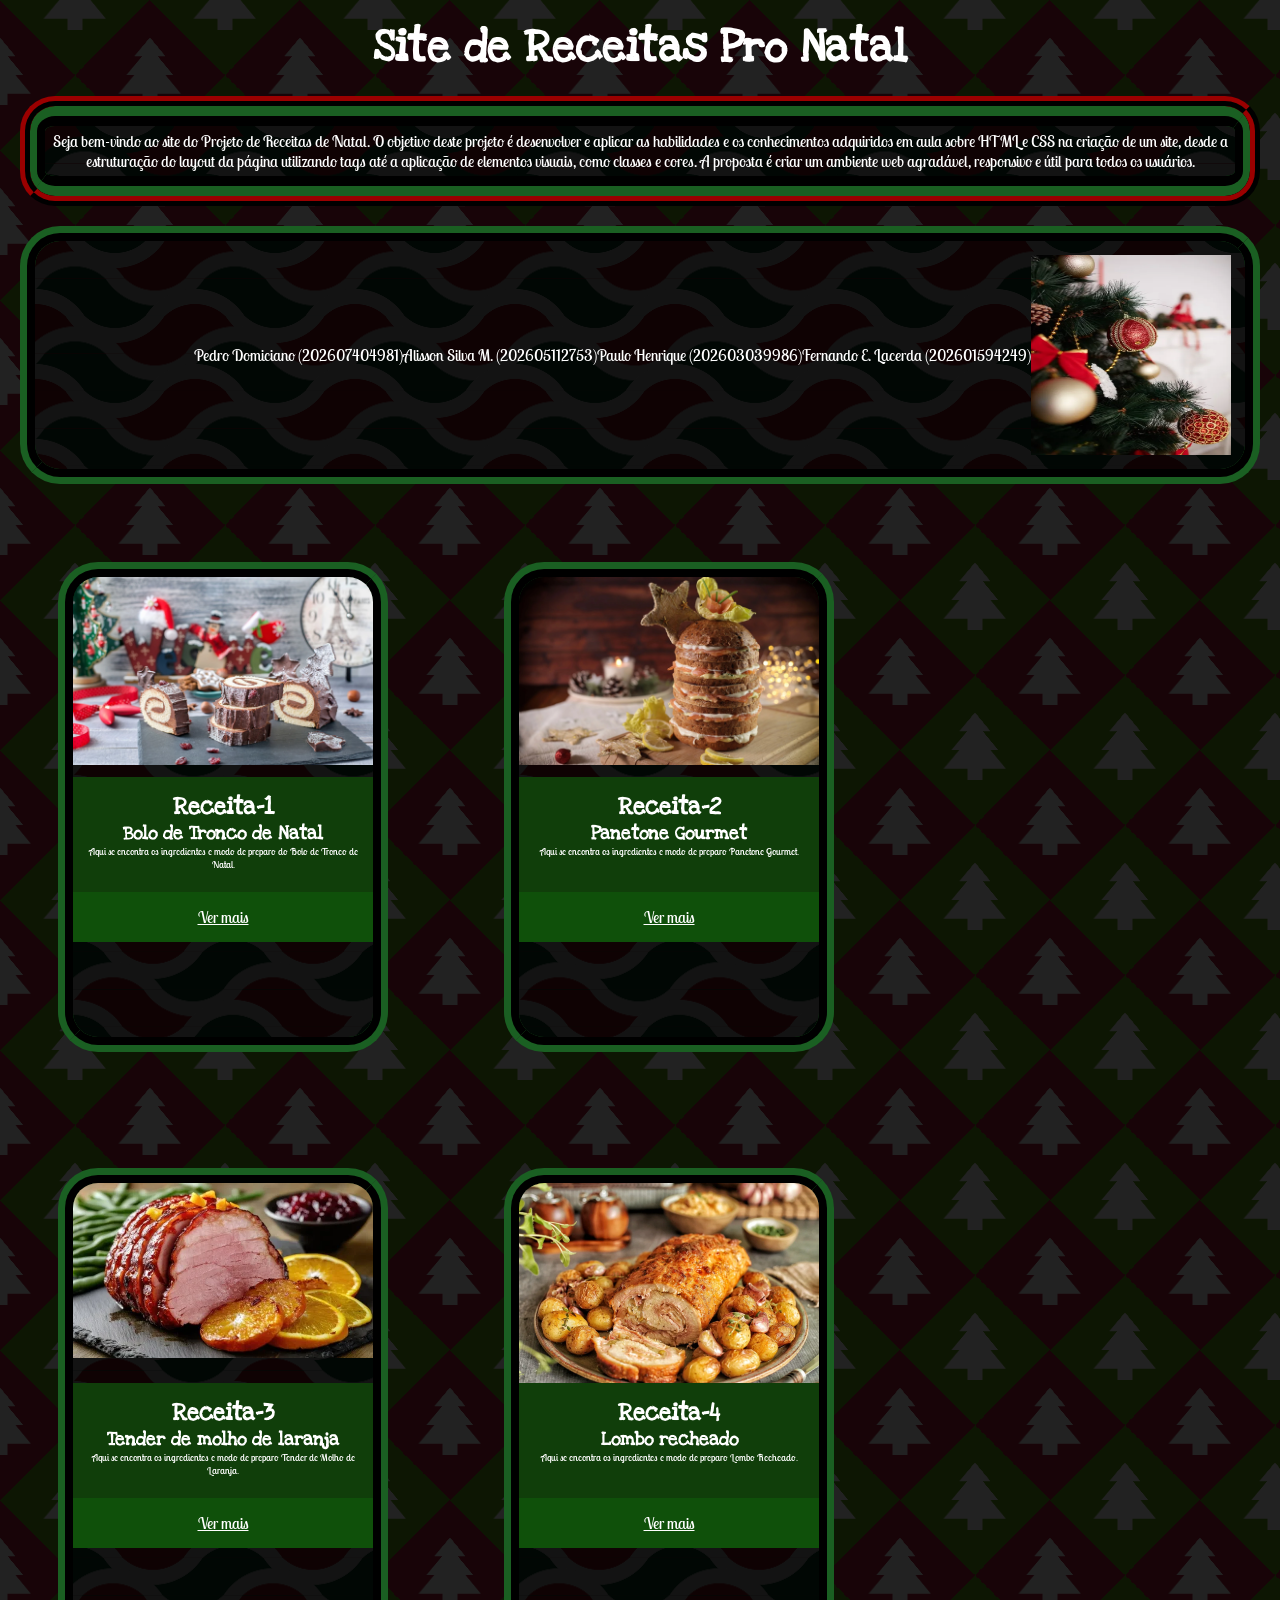
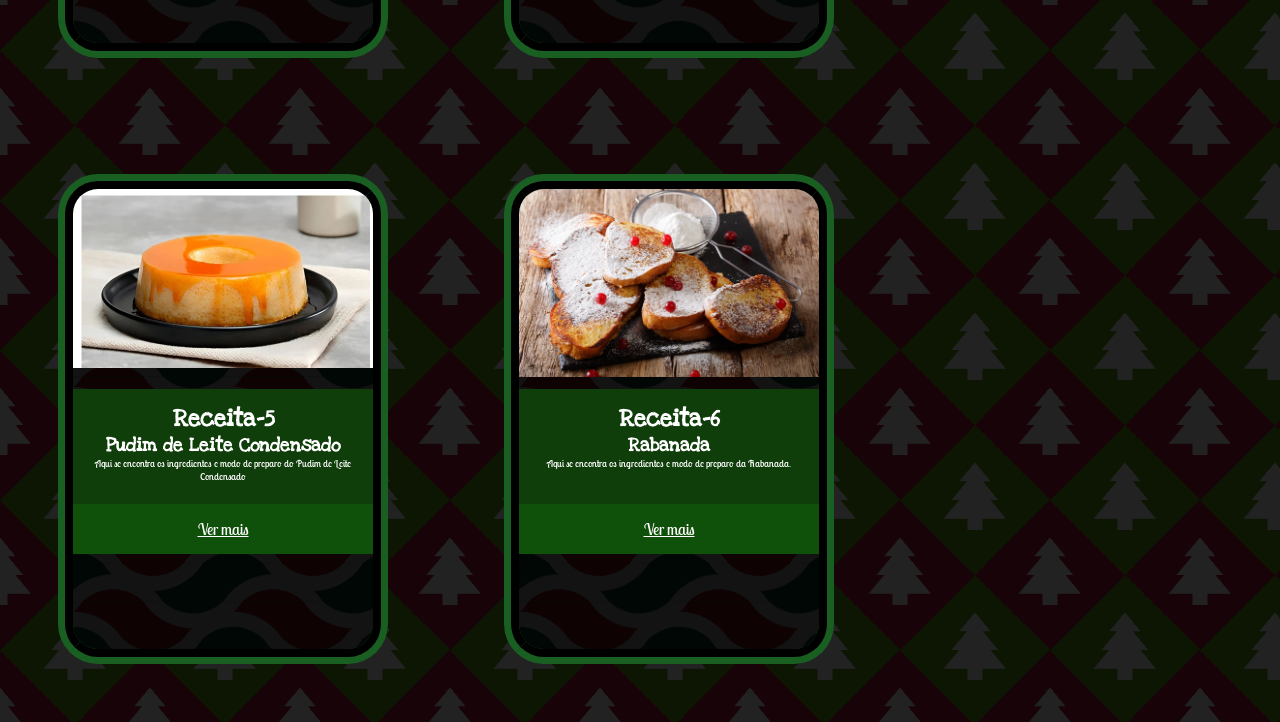
<file: index.html>
<!DOCTYPE html>
<html lang="pt/br">
<head>
    <meta charset="UTF-8">
    <meta name="viewport" content="width=device-width, initial-scale=1.0">
    <link rel="apple-touch-icon" sizes="180x180" href="Fotos/apple-touch-icon.png">
    <link rel="icon" type="image/png" sizes="32x32" href="Fotos/favicon-32x32.png">
    <link rel="icon" type="image/png" sizes="16x16" href="Fotos/favicon-16x16.png">
    <link rel="icon" href="Fotos/favicon.ico">
    <link rel="manifest" href="Fotos/site.webmanifest">
    <title>Receitas Natalinas</title>
</head>
<body>
    <link rel="preconnect" href="https://fonts.googleapis.com">
<link rel="preconnect" href="https://fonts.gstatic.com" crossorigin>
<link href="https://fonts.googleapis.com/css2?family=Love+Ya+Like+A+Sister&display=swap" rel="stylesheet">

<link rel="preconnect" href="https://fonts.googleapis.com">
<link rel="preconnect" href="https://fonts.gstatic.com" crossorigin>
<link href="https://fonts.googleapis.com/css2?family=Lobster+Two:ital,wght@0,400;0,700;1,400;1,700&display=swap" rel="stylesheet">

    <h1 id= "Ideia"> Site de Receitas Pro Natal 
    </h1>
    <link rel="stylesheet" href="Style.css">

<div class="borda-1"><p>Seja bem-vindo ao site do Projeto de Receitas de Natal. O objetivo deste projeto é desenvolver 
        e aplicar as habilidades e os conhecimentos adquiridos em aula sobre HTML e CSS na criação de um site, 
        desde a estruturação do layout da página utilizando tags até a aplicação de elementos visuais, como classes e cores. 
        A proposta é criar um ambiente web agradável, responsivo e útil para todos os usuários.</p></div>

<div id="Placeholder1"><img src="Fotos\Decoraçao_natal2.webp" alt="Placeholder" id="img1">
    <p>Fernando E. Lacerda (202601594249)</p>
    <p>Paulo Henrique (202603039986)</p>
    <p>Alisson Silva M. (202605112753)</p>
    <p>Pedro Domiciano (202607404981)</p>
</div>



<body>
    <div class="Cards">
        <div class="card card-1">
            <div class="card-cabec">
                <img src="Fotos\Tronco.webp" class="card-img"/>
            </div>
            <div class="card-corpo">
                <h2 class="card-titulo">Receita-1</h2>                
                <h3 class="card-local">Bolo de Tronco de Natal</h3>

            
                <p class="card-texto">Aqui se encontra os ingredientes e modo de preparo do Bolo de Tronco de Natal.</p>
            </div>

            <div class="card-rodape">
                <a href="As Receitas/Receita1.html">Ver mais</a>
            </div>
        </div>
<div class="card card-2">
            <div class="card-cabec">
                <img src="Fotos\Panetone.webp" class="card-img"/>
            </div>
            <div class="card-corpo">
                <h2 class="card-local">Receita-2</h2>
                <h3 class="card-titulo">Panetone Gourmet </h3>
            
                <p class="card-texto">Aqui se encontra os ingredientes e modo de preparo Panetone Gourmet.</p>
            </div>
            
            <div class="card-rodape">
                <a href="As Receitas/Receita2.html">Ver mais</a>
            </div>
        </div>

        <div class="card card-3">
            <div class="card-cabec">
                <img src="Fotos\Tender ao molho.webp" class="card-img"/>
            </div>
            <div class="card-corpo">
                <h2 class="card-local">Receita-3</h2>
                <h3 class="card-titulo">Tender de molho de laranja</h3>
            
                <p class="card-texto">Aqui se encontra os ingredientes e modo de preparo Tender de Molho de Laranja.</p>
            </div>
            
            <div class="card-rodape">
                <a href="As Receitas/Receita3.html">Ver mais</a>
            </div>
        </div>

        <div class="card card-4">
            <div class="card-cabec">
                <img src="Fotos\Lombo.webp" class="card-img"/>
            </div>
            <div class="card-corpo">
                <h2 class="card-local">Receita-4</h2>
                <h3 class="card-titulo">Lombo recheado</h3>
            
                <p class="card-texto">Aqui se encontra os ingredientes e modo de preparo Lombo Recheado.</p>
            </div>
            
            <div class="card-rodape">
                <a href="As Receitas/Receita4.html">Ver mais</a>
            </div>
        </div>
<div class="card card-5">
            <div class="card-cabec">
                <img src="Fotos/Pudim.jpeg" class="card-img"/>
            </div>
            <div class="card-corpo">
                <h2 class="card-local">Receita-5</h2>
                <h3 class="card-titulo">Pudim de Leite Condensado</h3>
            
                <p class="card-texto">Aqui se encontra os ingredientes e modo de preparo do Pudim de Leite Condensado</p>
            </div>
            
            <div class="card-rodape">
                <a href="As Receitas/Receita5.html">Ver mais</a>
            </div>
        </div>

<div class="card card-6"> 
            <div class="card-cabec">
                <img src="Fotos/Rabanada.webp" class="card-img"/>
            </div>
            <div class="card-corpo">
                <h2 class="card-local">Receita-6</h2>
                <h3 class="card-titulo">Rabanada</h3>
            
                <p class="card-texto">Aqui se encontra os ingredientes e modo de preparo da Rabanada.</p>
            </div>
            
            <div class="card-rodape">
                <a href="As Receitas/Receita6.html">Ver mais</a>
            </div>
    </div>
    </div>
</body>
</html>
</file>
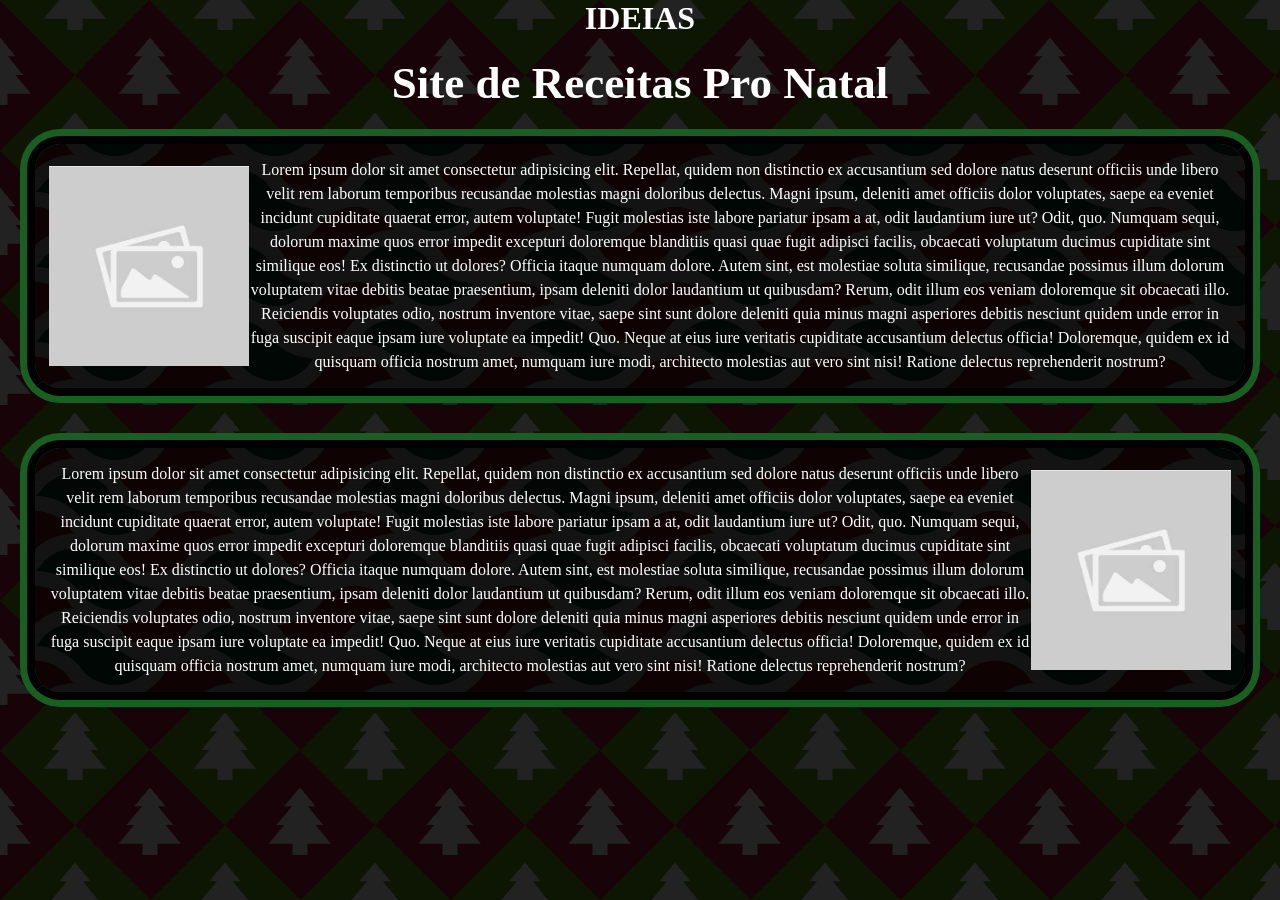
<file: Trabalho em Grupo.html>
<!DOCTYPE html>
<html lang="pt/br">
<head>
    <meta charset="UTF-8">
    <meta name="viewport" content="width=device-width, initial-scale=1.0">
    <title>Receitas Natalinas</title>
</head>
<body>
    <h1>IDEIAS</h1>
    <h2 id= "Ideia"> Site de Receitas Pro Natal
    </h2>
    <link rel="stylesheet" href="Style.css">
    <div id="Placeholder"><img src="Fotos/PlaceHolder.jfif" alt="Placeholder" id="img1">
    <p>Lorem ipsum dolor sit amet consectetur adipisicing elit. Repellat, quidem non distinctio ex accusantium sed dolore natus deserunt officiis unde libero velit rem laborum temporibus recusandae molestias magni doloribus delectus.
    Magni ipsum, deleniti amet officiis dolor voluptates, saepe ea eveniet incidunt cupiditate quaerat error, autem voluptate! Fugit molestias iste labore pariatur ipsam a at, odit laudantium iure ut? Odit, quo.
    Numquam sequi, dolorum maxime quos error impedit excepturi doloremque blanditiis quasi quae fugit adipisci facilis, obcaecati voluptatum ducimus cupiditate sint similique eos! Ex distinctio ut dolores? Officia itaque numquam dolore.
    Autem sint, est molestiae soluta similique, recusandae possimus illum dolorum voluptatem vitae debitis beatae praesentium, ipsam deleniti dolor laudantium ut quibusdam? Rerum, odit illum eos veniam doloremque sit obcaecati illo.
    Reiciendis voluptates odio, nostrum inventore vitae, saepe sint sunt dolore deleniti quia minus magni asperiores debitis nesciunt quidem unde error in fuga suscipit eaque ipsam iure voluptate ea impedit! Quo.
    Neque at eius iure veritatis cupiditate accusantium delectus officia! Doloremque, quidem ex id quisquam officia nostrum amet, numquam iure modi, architecto molestias aut vero sint nisi! Ratione delectus reprehenderit nostrum?</p>
</div>

<div id="Placeholder1"><img src="Fotos/PlaceHolder.jfif" alt="Placeholder" id="img1">
    <p>Lorem ipsum dolor sit amet consectetur adipisicing elit. Repellat, quidem non distinctio ex accusantium sed dolore natus deserunt officiis unde libero velit rem laborum temporibus recusandae molestias magni doloribus delectus.
    Magni ipsum, deleniti amet officiis dolor voluptates, saepe ea eveniet incidunt cupiditate quaerat error, autem voluptate! Fugit molestias iste labore pariatur ipsam a at, odit laudantium iure ut? Odit, quo.
    Numquam sequi, dolorum maxime quos error impedit excepturi doloremque blanditiis quasi quae fugit adipisci facilis, obcaecati voluptatum ducimus cupiditate sint similique eos! Ex distinctio ut dolores? Officia itaque numquam dolore.
    Autem sint, est molestiae soluta similique, recusandae possimus illum dolorum voluptatem vitae debitis beatae praesentium, ipsam deleniti dolor laudantium ut quibusdam? Rerum, odit illum eos veniam doloremque sit obcaecati illo.
    Reiciendis voluptates odio, nostrum inventore vitae, saepe sint sunt dolore deleniti quia minus magni asperiores debitis nesciunt quidem unde error in fuga suscipit eaque ipsam iure voluptate ea impedit! Quo.
    Neque at eius iure veritatis cupiditate accusantium delectus officia! Doloremque, quidem ex id quisquam officia nostrum amet, numquam iure modi, architecto molestias aut vero sint nisi! Ratione delectus reprehenderit nostrum?</p>
</div>

</body>
</html>
</file>
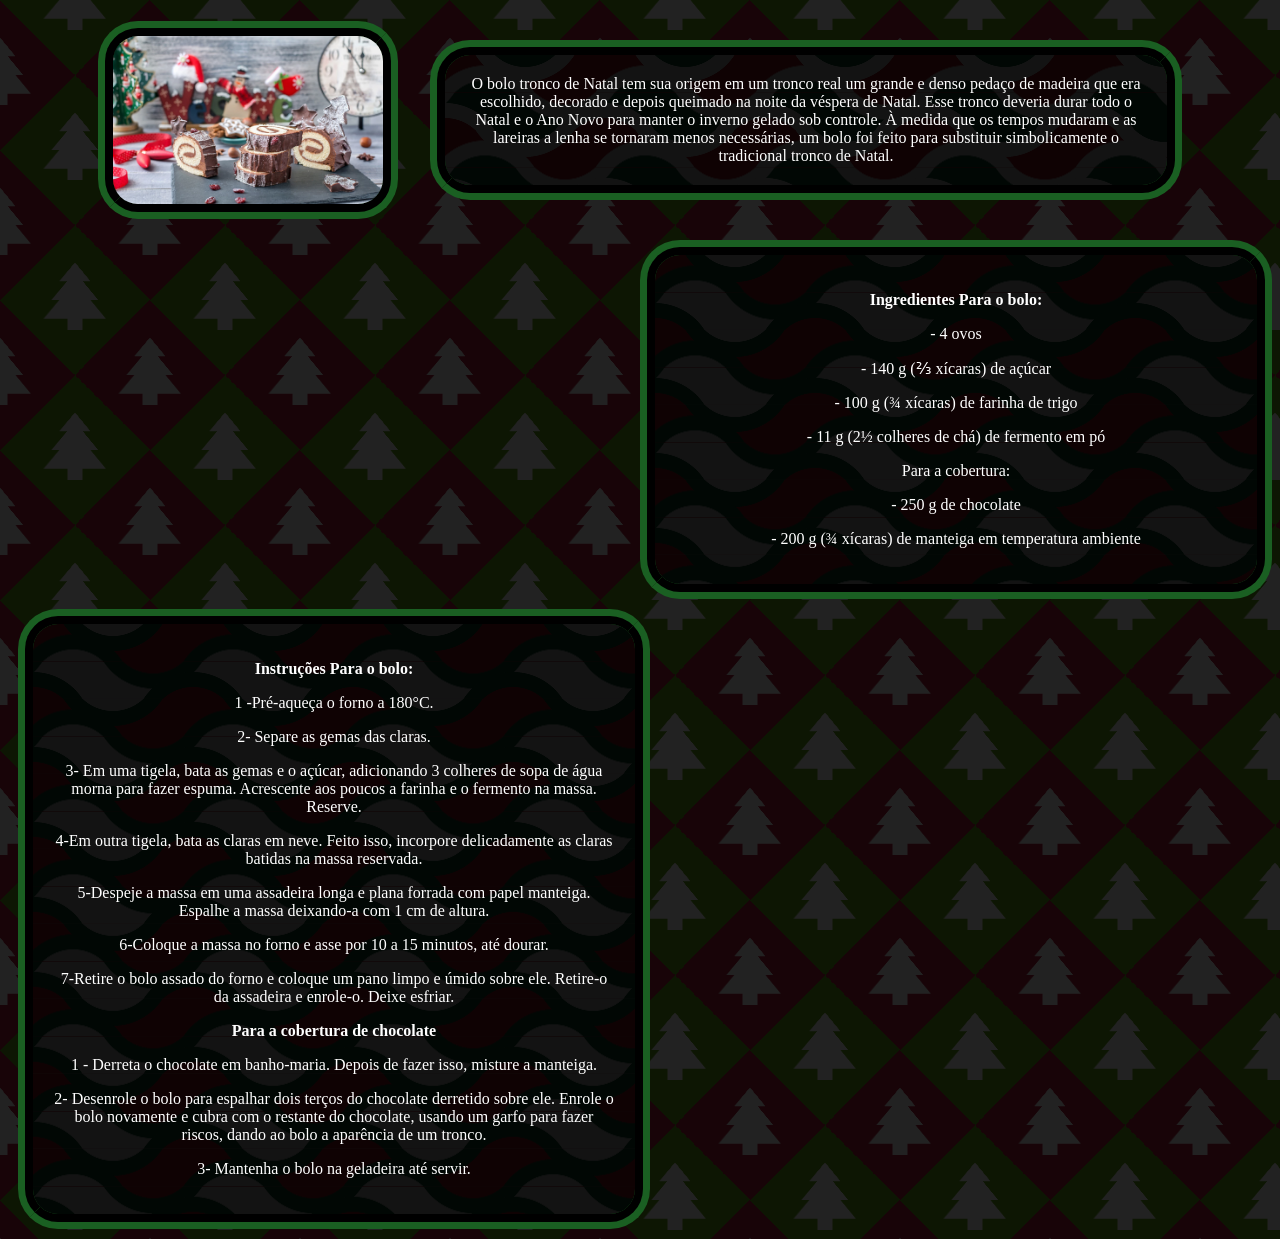
<file: As Receitas/Receita1.html>
<!DOCTYPE html>
<html lang="pt-br">
<head>
    <meta charset="UTF-8">
    <meta name="viewport" content="width=device-width, initial-scale=1.0">
    <link rel="apple-touch-icon" sizes="180x180" href="../Fotos/apple-touch-icon.png">
    <link rel="icon" type="image/png" sizes="32x32" href="../Fotos/favicon-32x32.png">
    <link rel="icon" type="image/png" sizes="16x16" href="../Fotos/favicon-16x16.png">
    <link rel="icon" href="../Fotos/favicon.ico">
    <link rel="manifest" href="../Fotos/site.webmanifest">
    <title>Receita-1</title>
</head>
<body>
<link rel="stylesheet" href="receitas.css">

<div class="borda-D">
    <img src="../Fotos/Tronco.webp" alt="Tronco-natal">
    <p class="borda-D">O bolo tronco de Natal tem sua origem em um tronco real um grande e denso pedaço de madeira que era escolhido,
     decorado e depois queimado na noite da véspera de Natal. Esse tronco deveria durar todo o Natal e o Ano Novo para manter o 
     inverno gelado sob controle. À medida que os tempos mudaram e as lareiras a lenha se tornaram menos necessárias, 
     um bolo foi feito para substituir simbolicamente o tradicional tronco de Natal.</p>
</div>

<div class="borda" id="Esq">
<p> <strong>Ingredientes Para o bolo:</strong> </p>
<p>- 4 ovos</p>
<p>- 140 g (⅔ xícaras) de açúcar</p>
<p>- 100 g (¾ xícaras) de farinha de trigo</p>
<p>- 11 g (2½ colheres de chá) de fermento em pó</p>
<p>Para a cobertura:</p>
<p>- 250 g de chocolate</p>
<p>- 200 g (¾ xícaras) de manteiga em temperatura ambiente</p>
</div>

<div class="borda" id="Dir">
<p><strong>Instruções Para o bolo:</strong></p>

<p>1 -Pré-aqueça o forno a 180°C.</p>
<p>2- Separe as gemas das claras.</p>
<p>3- Em uma tigela, bata as gemas e o açúcar, adicionando 3 colheres de sopa de água morna para fazer espuma. Acrescente aos poucos a farinha e o fermento na massa. Reserve.</p>
<p>4-Em outra tigela, bata as claras em neve. Feito isso, incorpore delicadamente as claras batidas na massa reservada.</p>
<p>5-Despeje a massa em uma assadeira longa e plana forrada com papel manteiga. Espalhe a massa deixando-a com 1 cm de altura.</p>
<p>6-Coloque a massa no forno e asse por 10 a 15 minutos, até dourar.</p>
<p>7-Retire o bolo assado do forno e coloque um pano limpo e úmido sobre ele. Retire-o da assadeira e enrole-o. Deixe esfriar.</p>

<p><strong>Para a cobertura de chocolate</strong></p>

<p>1 - Derreta o chocolate em banho-maria. Depois de fazer isso, misture a manteiga.</p>
<p>2- Desenrole o bolo para espalhar dois terços do chocolate derretido sobre ele. Enrole o bolo novamente e cubra com o restante do chocolate, usando um garfo para fazer riscos, dando ao bolo a aparência de um tronco.</p>
<p> 3- Mantenha o bolo na geladeira até servir. </p>
</div>
</body>
</html>
</file>
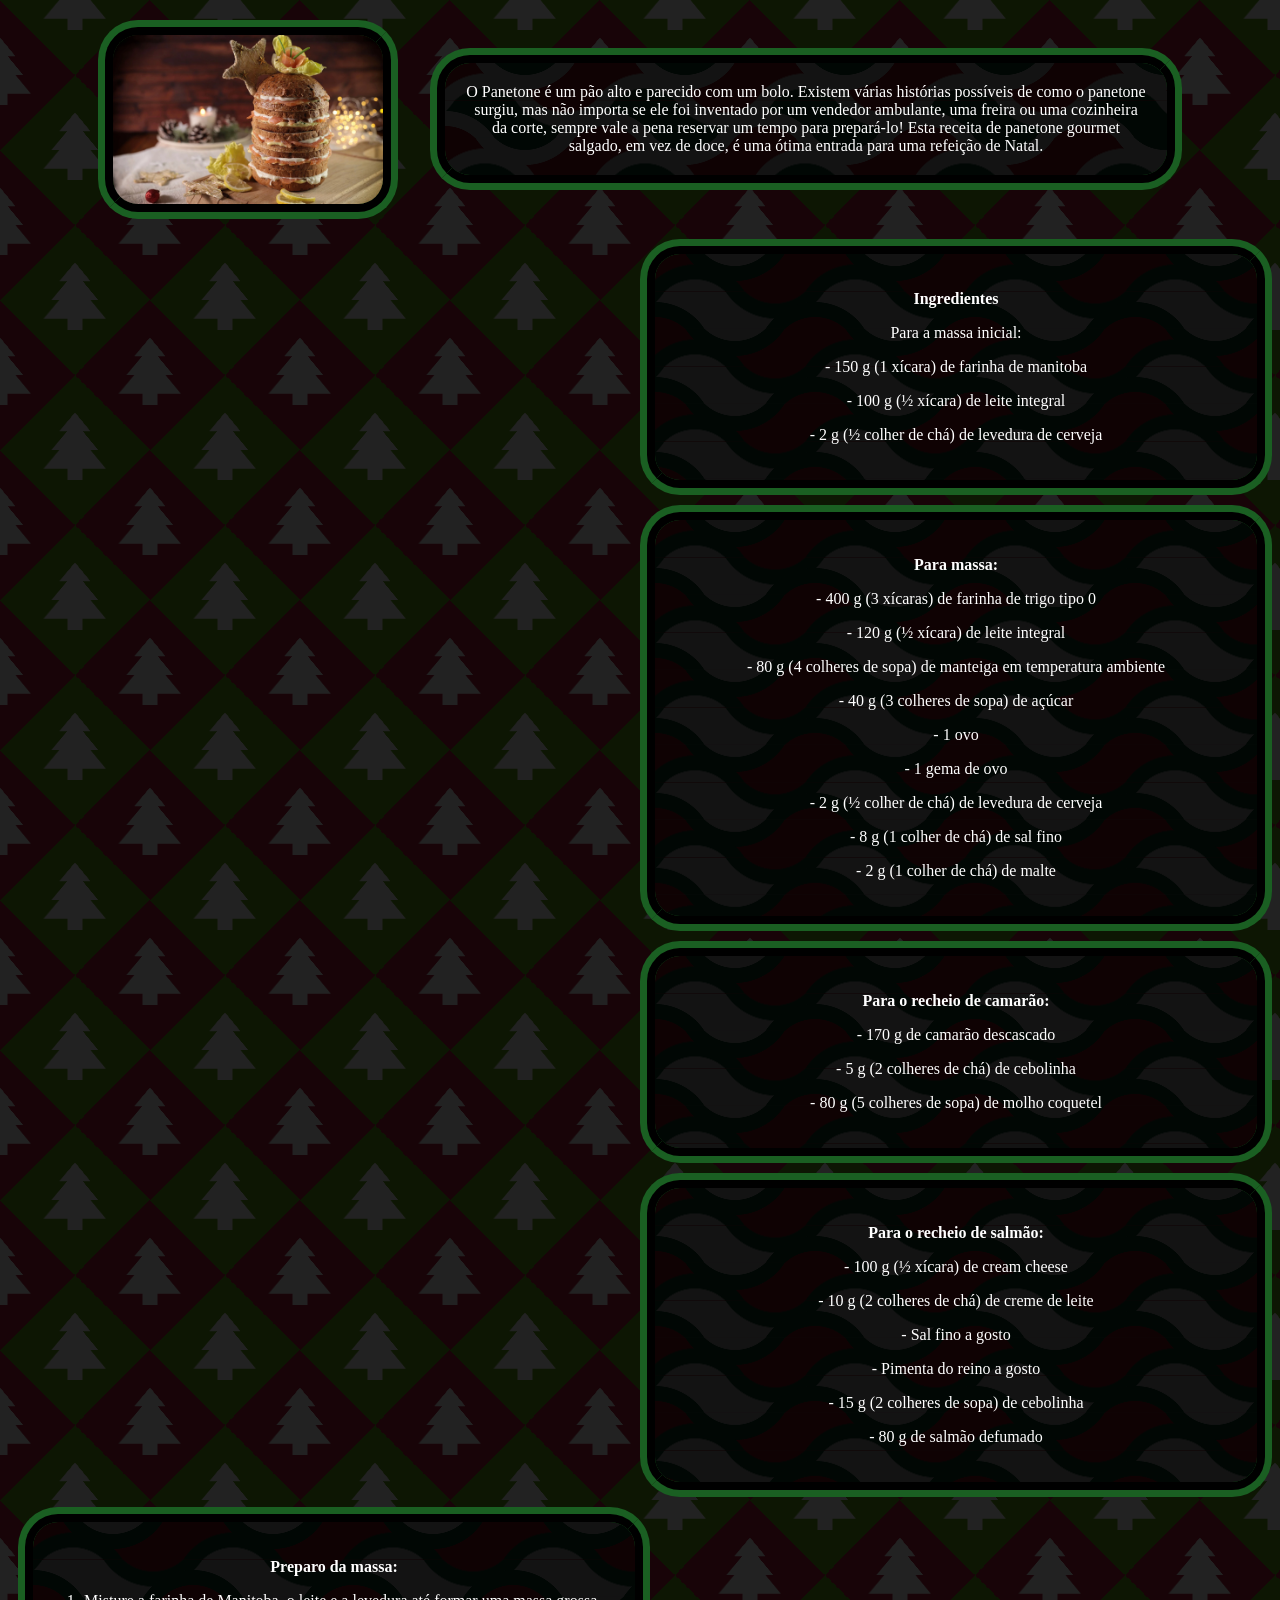
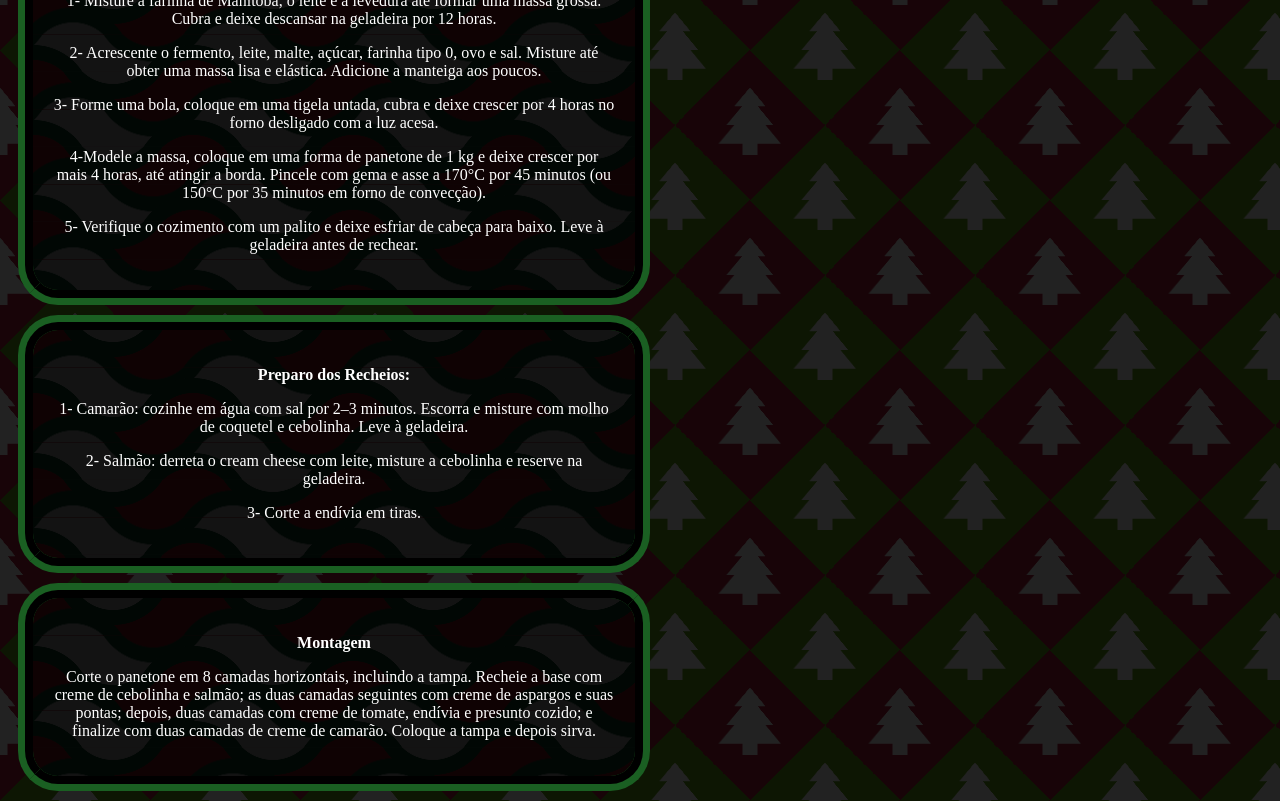
<file: As Receitas/Receita2.html>
<!DOCTYPE html>
<html lang="pt-br">
<head>
    <meta charset="UTF-8">
    <meta name="viewport" content="width=device-width, initial-scale=1.0">
    <link rel="apple-touch-icon" sizes="180x180" href="../Fotos/apple-touch-icon.png">
    <link rel="icon" type="image/png" sizes="32x32" href="../Fotos/favicon-32x32.png">
    <link rel="icon" type="image/png" sizes="16x16" href="../Fotos/favicon-16x16.png">
    <link rel="icon" href="../Fotos/favicon.ico">
    <link rel="manifest" href="../Fotos/site.webmanifest">
    <title>Receita-1</title>
</head>
<body>
<link rel="stylesheet" href="receitas.css">

<div class="borda-D">
  <img src="../Fotos/Panetone.webp" alt="Receita de panetone gourmet">
 
  <p class="borda-D">O Panetone é um pão alto e parecido com um bolo. 
    Existem várias histórias possíveis de como o panetone surgiu, 
    mas não importa se ele foi inventado por um vendedor ambulante, 
    uma freira ou uma cozinheira da corte, 
    sempre vale a pena reservar um tempo para prepará-lo! Esta receita de panetone gourmet salgado, em vez de doce, 
    é uma ótima entrada para uma refeição de Natal.
  </p>
</div>

<div class="borda" id="Esq">
  <p> <strong>Ingredientes </strong></p>
  <p> Para a massa inicial: </p>
  <p> - 150 g (1 xícara) de farinha de manitoba</p>
  <p> - 100 g (½ xícara) de leite integral </p>
  <p>- 2 g (½ colher de chá) de levedura de cerveja </p>
</div>

<div class="borda" id="Esq">
   <p><strong>Para massa:</strong></p>
   <p> - 400 g (3 xícaras) de farinha de trigo tipo 0</p>
   <p> - 120 g (½ xícara) de leite integral </p>
   <p> - 80 g (4 colheres de sopa) de manteiga em temperatura ambiente </p>
   <p> - 40 g (3 colheres de sopa) de açúcar </p>
   <p> - 1 ovo </p>
   <p> - 1 gema de ovo </p>
   <p> - 2 g (½ colher de chá) de levedura de cerveja </p>
   <p> - 8 g (1 colher de chá) de sal fino </p>
   <p> - 2 g (1 colher de chá) de malte </p>
</div>

<div class="borda" id="Esq"> 
   <p> <strong>Para o recheio de camarão:</strong> </p>   
   <p> - 170 g de camarão descascado </p> 
   <p> - 5 g (2 colheres de chá) de cebolinha</p>
   <p> - 80 g (5 colheres de sopa) de molho coquetel</p>
</div>

<div class="borda" id="Esq"> 
   <p> <strong>Para o recheio de salmão:</strong> </p>   
   <p> - 100 g (½ xícara) de cream cheese </p>
   <p>- 10 g (2 colheres de chá) de creme de leite </p>
   <p> - Sal fino a gosto </p>
   <p> - Pimenta do reino a gosto </p>
   <p> - 15 g (2 colheres de sopa) de cebolinha </p>
   <p> - 80 g de salmão defumado </p>
</div>

<div class="borda" id="Dir">
  <p> <strong>Preparo da massa:</strong> </p>
  <p>1- Misture a farinha de Manitoba, o leite e a levedura até formar uma massa grossa. Cubra e deixe descansar na geladeira por 12 horas. </p>
  <p>2- Acrescente o fermento, leite, malte, açúcar, farinha tipo 0, ovo e sal. Misture até obter uma massa lisa e elástica. Adicione a manteiga aos poucos. </p>
  <p>3- Forme uma bola, coloque em uma tigela untada, cubra e deixe crescer por 4 horas no forno desligado com a luz acesa. </p>
  <p>4-Modele a massa, coloque em uma forma de panetone de 1 kg e deixe crescer por mais 4 horas, até atingir a borda. Pincele com gema 
 e asse a 170°C por 45 minutos (ou 150°C por 35 minutos em forno de convecção). </p>
  <p>5- Verifique o cozimento com um palito e deixe esfriar de cabeça para baixo. Leve à geladeira antes de rechear. </p>

</div>

<div class="borda" id="Dir">
  <p> <strong>Preparo dos Recheios:</strong> </p>
  <p>1- Camarão: cozinhe em água com sal por 2–3 minutos. Escorra e misture com molho de coquetel e cebolinha. Leve à geladeira.</p>
  <p>2- Salmão: derreta o cream cheese com leite, misture a cebolinha e reserve na geladeira.</p>
  <p>3- Corte a endívia em tiras.</p>

</div>

<div class="borda" id="Dir">
  <p> <strong>Montagem</strong></p>
  <p> Corte o panetone em 8 camadas horizontais, incluindo a tampa. 
    Recheie a base com creme de cebolinha e salmão; as duas camadas seguintes com creme de aspargos e suas pontas; 
    depois, duas camadas com creme de tomate, endívia e presunto cozido; e finalize com duas camadas de creme de camarão. 
    Coloque a tampa e depois sirva.</p>
</div>

</body>
</html>
</file>
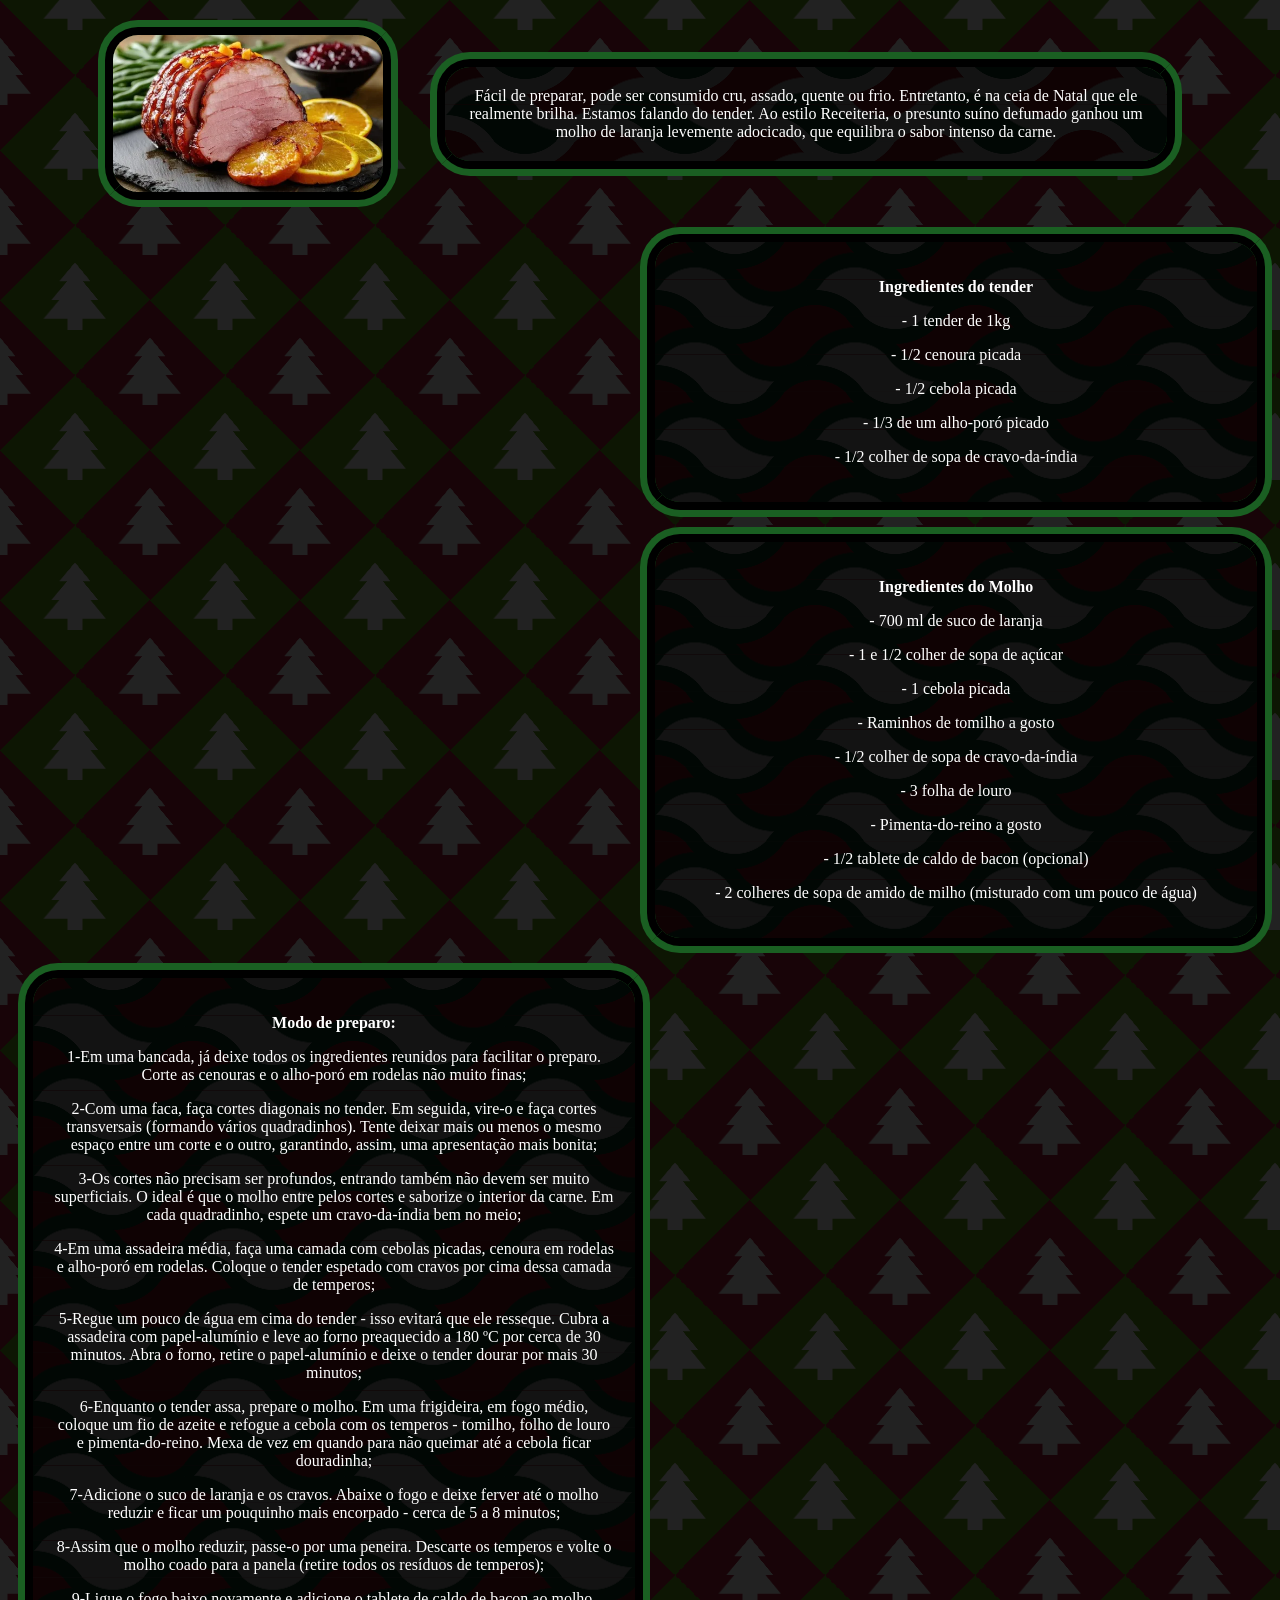
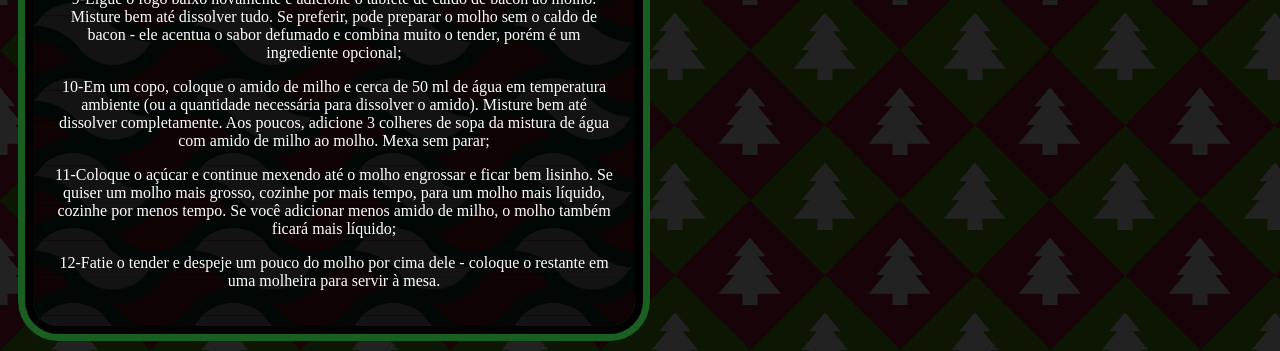
<file: As Receitas/Receita3.html>
<!DOCTYPE html>
<html lang="pt-br">
<head>
    <meta charset="UTF-8">
    <meta name="viewport" content="width=device-width, initial-scale=1.0">
    <link rel="apple-touch-icon" sizes="180x180" href="../Fotos/apple-touch-icon.png">
    <link rel="icon" type="image/png" sizes="32x32" href="../Fotos/favicon-32x32.png">
    <link rel="icon" type="image/png" sizes="16x16" href="../Fotos/favicon-16x16.png">
    <link rel="icon" href="../Fotos/favicon.ico">
    <link rel="manifest" href="../Fotos/site.webmanifest">
    <title>Receita-1</title>
</head>
<body>
<link rel="stylesheet" href="receitas.css">

<div class="borda-D">
  <img src="../Fotos/Tender ao molho.webp" alt="Tender ao molho de laranja">
 
  <p class="borda-D">Fácil de preparar, pode ser consumido cru, assado, quente ou frio. Entretanto, 
    é na ceia de Natal que ele realmente brilha. Estamos falando do tender. 
    Ao estilo Receiteria, o presunto suíno defumado ganhou um molho de laranja levemente adocicado, 
    que equilibra o sabor intenso da carne.
  </p>
</div>

<div class="borda" id="Esq">
  <p><strong>Ingredientes do tender</strong> </p>

  <p>- 1 tender de 1kg </p>
  <p> - 1/2 cenoura picada </p>
  <p>- 1/2 cebola picada </p>
  <p>-  1/3 de um alho-poró picado </p>
  <p>- 1/2 colher de sopa de cravo-da-índia </p>
  </div>

  <div class="borda" id="Esq">
  <p><strong>Ingredientes do Molho</strong> </p>

  <p>- 700 ml de suco de laranja </p>
  <p>- 1 e 1/2 colher de sopa de açúcar </p>
  <p>- 1 cebola picada </p>
  <p>- Raminhos de tomilho a gosto </p>
  <p>- 1/2 colher de sopa de cravo-da-índia </p>
  <p>- 3 folha de louro </p>
  <p>- Pimenta-do-reino a gosto </p>
  <p>- 1/2 tablete de caldo de bacon (opcional) </p>
   <p>- 2 colheres de sopa de amido de milho (misturado com um pouco de água) </p>
  </div>

<div class="borda" id="Dir">
  <p> <strong>Modo de preparo: </strong> </p>

   <p> 1-Em uma bancada, já deixe todos os ingredientes reunidos para facilitar o preparo. Corte as cenouras e o alho-poró em rodelas não muito finas; </p>

   <p>2-Com uma faca, faça cortes diagonais no tender. Em seguida, vire-o e faça cortes transversais (formando vários quadradinhos). 
    Tente deixar mais ou menos o mesmo espaço entre um corte e o outro, garantindo, assim, uma apresentação mais bonita; </p>

   <p>3-Os cortes não precisam ser profundos, entrando também não devem ser muito superficiais. 
    O ideal é que o molho entre pelos cortes e saborize o interior da carne. Em cada quadradinho, 
    espete um cravo-da-índia bem no meio; </p>

   <p>4-Em uma assadeira média, faça uma camada com cebolas picadas, cenoura em rodelas e alho-poró em rodelas. 
    Coloque o tender espetado com cravos por cima dessa camada de temperos; </p>

   <p>5-Regue um pouco de água em cima do tender - isso evitará que ele resseque.
    Cubra a assadeira com papel-alumínio e leve ao forno preaquecido a 180 ºC por cerca de 30 minutos. 
    Abra o forno, retire o papel-alumínio e deixe o tender dourar por mais 30 minutos; </p>

   <p>6-Enquanto o tender assa, prepare o molho. Em uma frigideira, em fogo médio, coloque um fio de azeite e refogue a 
    cebola com os temperos - tomilho, folho de louro e pimenta-do-reino. 
    Mexa de vez em quando para não queimar até a cebola ficar douradinha; </p>

   <p>7-Adicione o suco de laranja e os cravos. Abaixe o fogo e deixe ferver até o molho reduzir e ficar um pouquinho mais 
    encorpado - cerca de 5 a 8 minutos; <p>

   <p>8-Assim que o molho reduzir, passe-o por uma peneira. 
    Descarte os temperos e volte o molho coado para a panela (retire todos os resíduos de temperos); </p>

   <p>9-Ligue o fogo baixo novamente e adicione o tablete de caldo de bacon ao molho. Misture bem até dissolver tudo. 
    Se preferir, pode preparar o molho sem o caldo de bacon - ele acentua o sabor defumado e combina muito o tender, 
    porém é um ingrediente opcional; </p>

   <p>10-Em um copo, coloque o amido de milho e cerca de 50 ml de água em temperatura ambiente (ou a quantidade necessária para dissolver o amido). 
    Misture bem até dissolver completamente. 
    Aos poucos, adicione 3 colheres de sopa da mistura de água com amido de milho ao molho. Mexa sem parar; </p>

   <p>11-Coloque o açúcar e continue mexendo até o molho engrossar e ficar bem lisinho. 
    Se quiser um molho mais grosso, cozinhe por mais tempo, para um molho mais líquido, cozinhe por menos tempo. 
    Se você adicionar menos amido de milho, o molho também ficará mais líquido; </p>

   <p>12-Fatie o tender e despeje um pouco do molho por cima dele - coloque o restante em uma molheira para servir à mesa. </p>

</div>

</body>
</html>
</file>
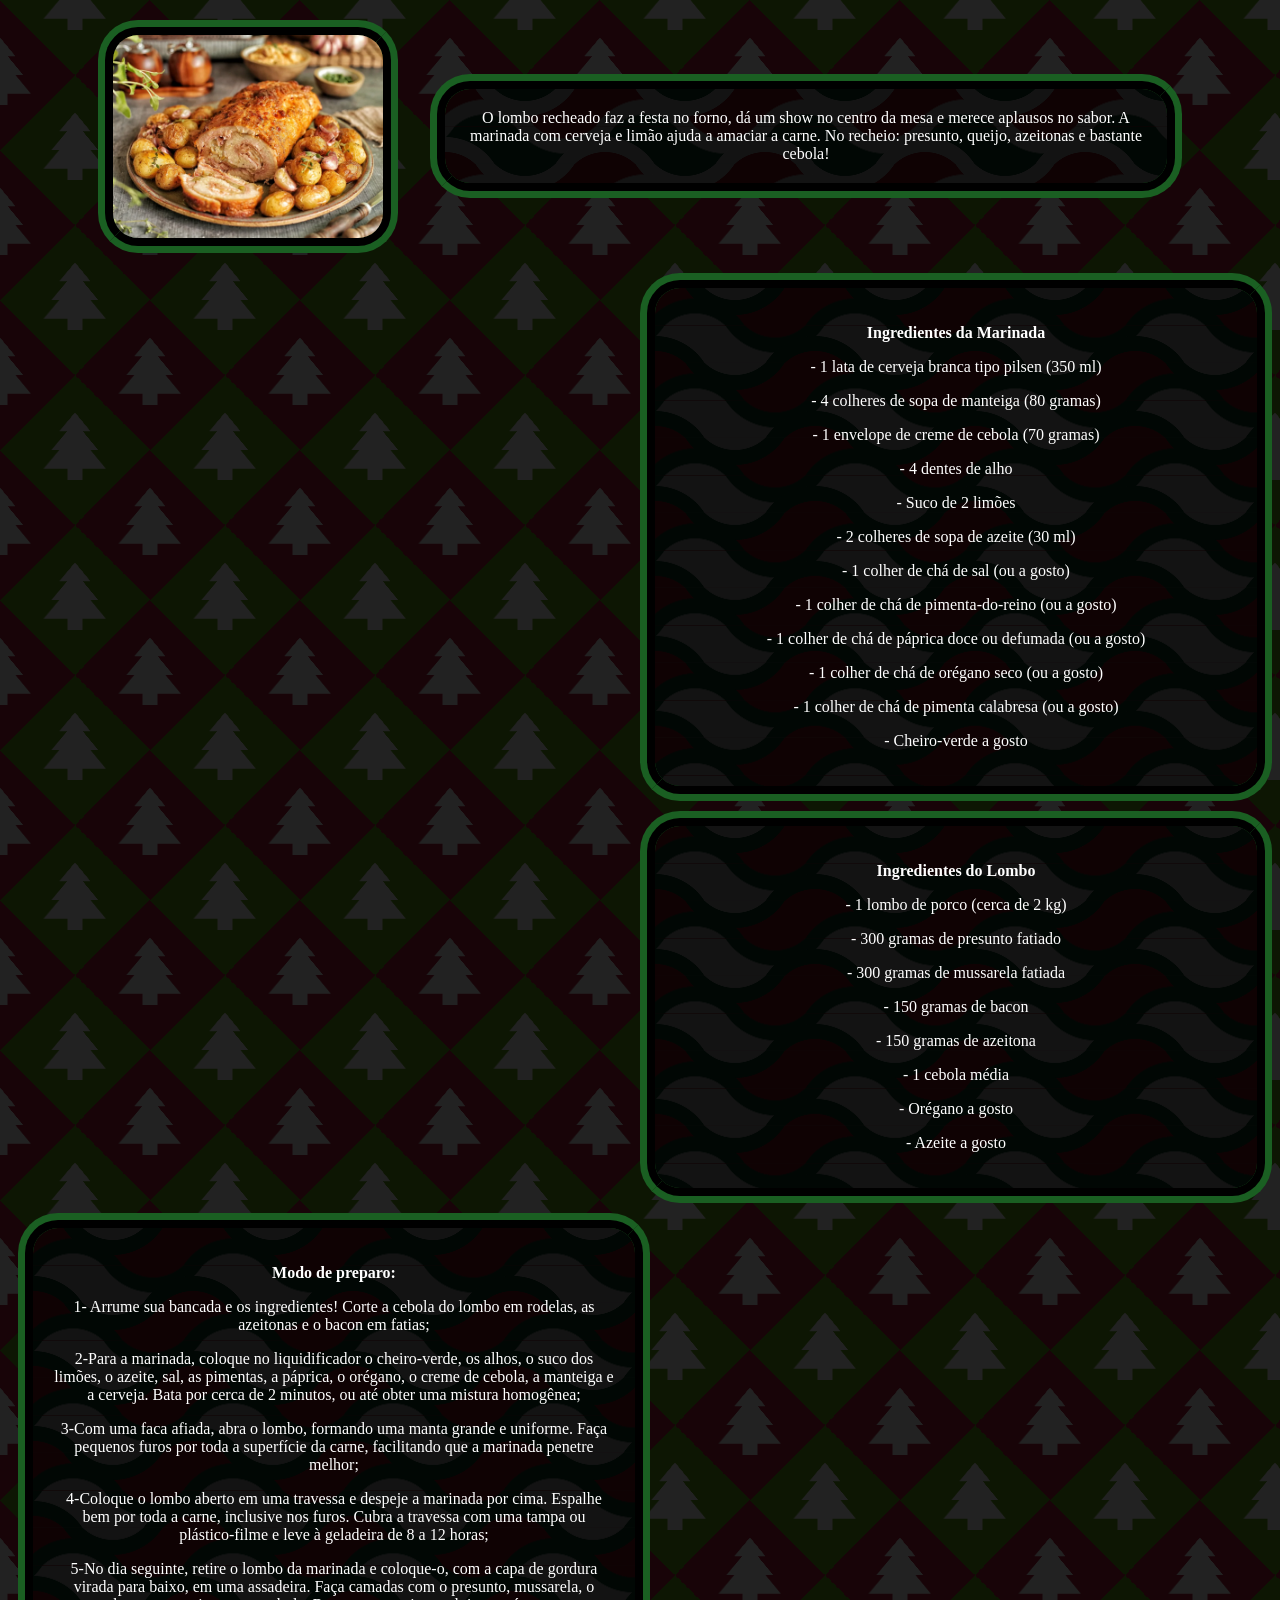
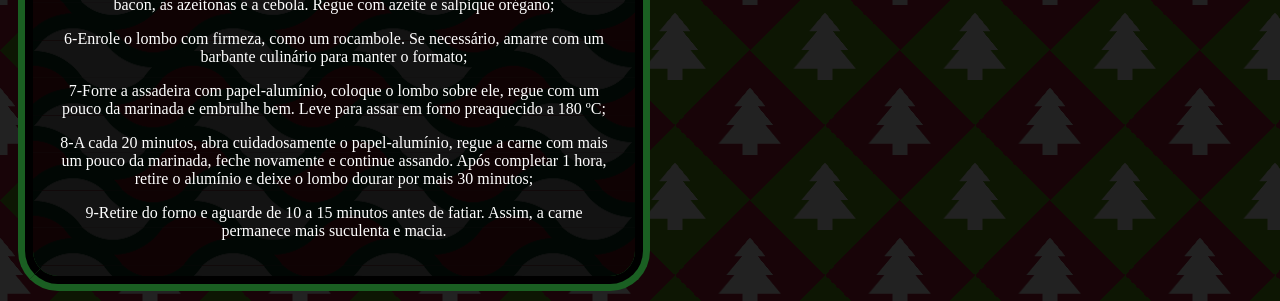
<file: As Receitas/Receita4.html>
<!DOCTYPE html>
<html lang="pt-br">
<head>
    <meta charset="UTF-8">
    <meta name="viewport" content="width=device-width, initial-scale=1.0">
    <link rel="apple-touch-icon" sizes="180x180" href="../Fotos/apple-touch-icon.png">
    <link rel="icon" type="image/png" sizes="32x32" href="../Fotos/favicon-32x32.png">
    <link rel="icon" type="image/png" sizes="16x16" href="../Fotos/favicon-16x16.png">
    <link rel="icon" href="../Fotos/favicon.ico">
    <link rel="manifest" href="../Fotos/site.webmanifest">
    <title>Receita-1</title>
</head>
<body>
<link rel="stylesheet" href="receitas.css">
<div class="borda-D">
  <img src="../Fotos/Lombo.webp" alt="Lombo recheado (Porchetta)">
 
  <p class="borda-D">
O lombo recheado faz a festa no forno, dá um show no centro da mesa e merece aplausos no sabor. 
A marinada com cerveja e limão ajuda a amaciar a carne. No recheio: presunto, queijo, azeitonas e bastante cebola!
  </p>
</div>


<div class="borda" id="Esq">
  
<p><strong>Ingredientes da Marinada</strong> </p>

 <p>- 1 lata de cerveja branca tipo pilsen (350 ml) </p>
 <p>- 4 colheres de sopa de manteiga (80 gramas) </p>
 <p>- 1 envelope de creme de cebola (70 gramas) </p>
 <p>- 4 dentes de alho </p>
 <p>- Suco de 2 limões </p>
 <p>- 2 colheres de sopa de azeite (30 ml) </p>
 <p>- 1 colher de chá de sal (ou a gosto) </p>
 <p>- 1 colher de chá de pimenta-do-reino (ou a gosto) </p>
 <p>- 1 colher de chá de páprica doce ou defumada (ou a gosto) </p>
 <p>- 1 colher de chá de orégano seco (ou a gosto) </p>
 <p>- 1 colher de chá de pimenta calabresa (ou a gosto) </p>
 <p>- Cheiro-verde a gosto </p>
</div>

<div class="borda" id="Esq">
  
<p><strong>Ingredientes do Lombo</strong> </p>

 <p>- 1 lombo de porco (cerca de 2 kg) </p>
 <p>-  300 gramas de presunto fatiado</p>
 <p>- 300 gramas de mussarela fatiada</p>
 <p>-  150 gramas de bacon</p>
 <p>-  150 gramas de azeitona</p>
 <p>- 1 cebola média </p>
 <p>- Orégano a gosto</p>
 <p>-  Azeite a gosto</p>
</div>

<div class="borda" id="Dir">
  <p> <strong>Modo de preparo:</strong> </p>

  <p>1- Arrume sua bancada e os ingredientes! Corte a cebola do lombo em rodelas, as azeitonas e o bacon em fatias; </p>

  <p>2-Para a marinada, coloque no liquidificador o cheiro-verde, os alhos, o suco dos limões, 
    o azeite, sal, as pimentas, a páprica, o orégano, o creme de cebola, a manteiga e a cerveja. 
    Bata por cerca de 2 minutos, ou até obter uma mistura homogênea; </p>

  <p>3-Com uma faca afiada, abra o lombo, formando uma manta grande e uniforme. 
    Faça pequenos furos por toda a superfície da carne, facilitando que a marinada penetre melhor; </p>

  <p>4-Coloque o lombo aberto em uma travessa e despeje a marinada por cima. 
    Espalhe bem por toda a carne, inclusive nos furos. 
    Cubra a travessa com uma tampa ou plástico-filme e leve à geladeira de 8 a 12 horas; </p>

  <p>5-No dia seguinte, retire o lombo da marinada e coloque-o, 
    com a capa de gordura virada para baixo, em uma assadeira. Faça camadas com o presunto, mussarela, o bacon, 
    as azeitonas e a cebola. Regue com azeite e salpique orégano; </p>

  <p>6-Enrole o lombo com firmeza, como um rocambole. 
    Se necessário, amarre com um barbante culinário para manter o formato; </p>

  <p>7-Forre a assadeira com papel-alumínio, coloque o lombo sobre ele, 
    regue com um pouco da marinada e embrulhe bem. Leve para assar em forno preaquecido a 180 ºC; </p>

  <p>8-A cada 20 minutos, abra cuidadosamente o papel-alumínio, regue a carne com mais um pouco da marinada, 
    feche novamente e continue assando. Após completar 1 hora, retire o alumínio e deixe o lombo dourar por mais 30 minutos; </p>

  <p>9-Retire do forno e aguarde de 10 a 15 minutos antes de fatiar. Assim, a carne permanece mais suculenta e macia. </p>

</div>


</body>
</html>
</file>
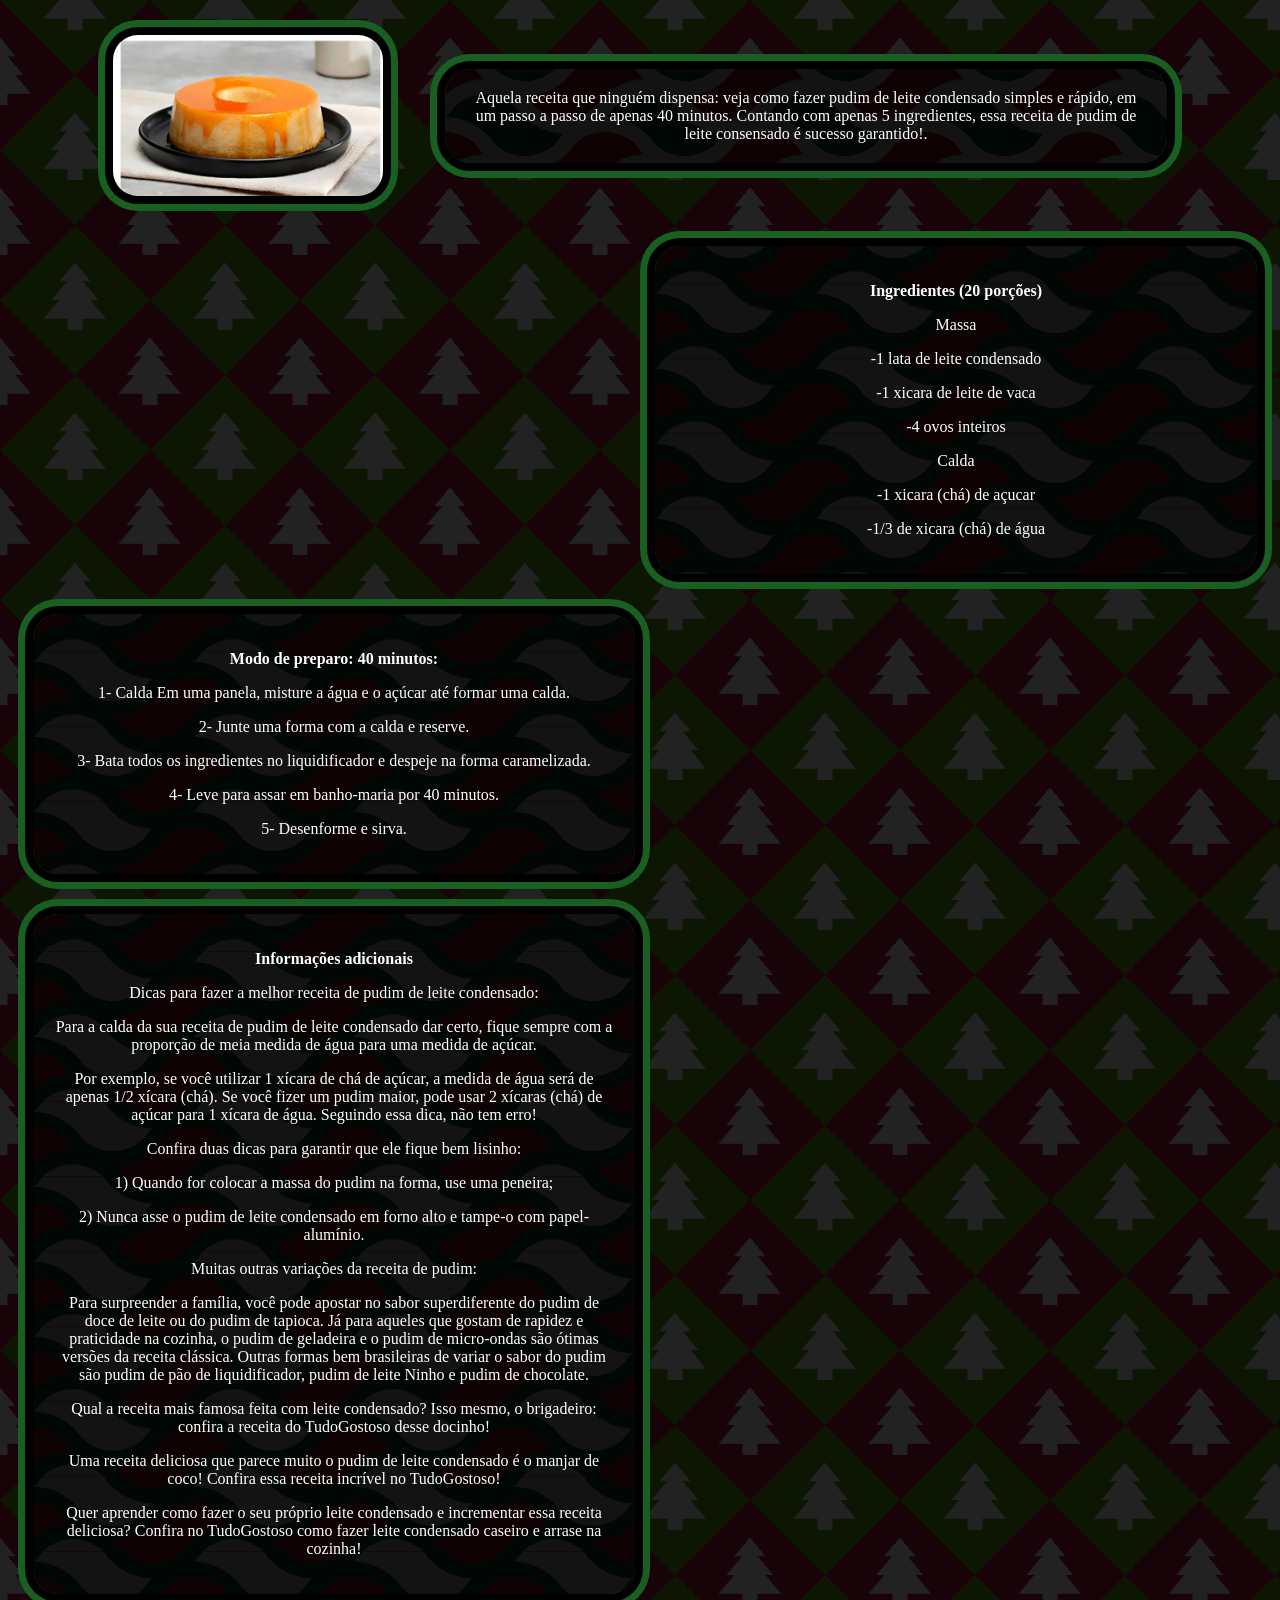
<file: As Receitas/Receita5.html>
<!DOCTYPE html>
<html lang="pt-br">
<head>
    <meta charset="UTF-8">
    <meta name="viewport" content="width=device-width, initial-scale=1.0">
    <link rel="apple-touch-icon" sizes="180x180" href="../Fotos/apple-touch-icon.png">
    <link rel="icon" type="image/png" sizes="32x32" href="../Fotos/favicon-32x32.png">
    <link rel="icon" type="image/png" sizes="16x16" href="../Fotos/favicon-16x16.png">
    <link rel="icon" href="../Fotos/favicon.ico">
    <link rel="manifest" href="../Fotos/site.webmanifest">
    <title>Receita-1</title>
</head>
<body>
<link rel="stylesheet" href="receitas.css">

<div class="borda-D">
    <img src="../Fotos/Pudim.jpeg" alt="Pudim de Leite Condensado">
    <p class="borda-D">Aquela receita que ninguém dispensa: veja como fazer pudim de leite condensado simples e rápido, 
    em um passo a passo de apenas 40 minutos. Contando com apenas 5 ingredientes, essa receita de pudim de leite consensado 
    é sucesso garantido!.</p>
</div>

<div class="borda" id="Esq">
 <p>  <strong>Ingredientes (20 porções)</strong> </p>

 <p>  Massa </p>   
 <p>-1 lata de leite condensado </p>
 <p> -1 xicara de leite de vaca </p>
 <p>  -4 ovos inteiros </p>

 <p> Calda </p>
 <p> -1 xicara (chá) de açucar </p>
 <p>-1/3 de xicara (chá) de água </p>
   
</div>

<div class="borda" id="Dir">
<p><strong>Modo de preparo: 40 minutos:</strong></p>

<p>1- Calda Em uma panela, misture a água e o açúcar até formar uma calda.</p>
<p>2- Junte uma forma com a calda e reserve.</p>
<p>3- Bata todos os ingredientes no liquidificador e despeje na forma caramelizada.</p>
<p>4- Leve para assar em banho-maria por 40 minutos.</p>
<p>5- Desenforme e sirva.</p>

</div>

<div class="borda" id="Dir">

<p><strong>Informações adicionais</strong></p>

<p>Dicas para fazer a melhor receita de pudim de leite condensado:</p>

<p>Para a calda da sua receita de pudim de leite condensado dar certo, fique sempre com a proporção de meia medida de água para uma medida de açúcar.</p>

<p>Por exemplo, se você utilizar 1 xícara de chá de açúcar, a medida de água será de apenas 1/2 xícara (chá). Se você fizer um pudim maior, pode usar 2 xícaras (chá) de açúcar para 1 xícara de água. Seguindo essa dica, não tem erro!</p>

<p>Confira duas dicas para garantir que ele fique bem lisinho:</p>

<p>1) Quando for colocar a massa do pudim na forma, use uma peneira;</p>

<p>2) Nunca asse o pudim de leite condensado em forno alto e tampe-o com papel-alumínio.</p>



<p>Muitas outras variações da receita de pudim:</p>

<p>Para surpreender a família, você pode apostar no sabor superdiferente do pudim de doce de leite ou do pudim de tapioca. Já para aqueles que gostam de rapidez e praticidade na cozinha, o pudim de geladeira e o pudim de micro-ondas são ótimas versões da receita clássica. Outras formas bem brasileiras de variar o sabor do pudim são pudim de pão de liquidificador, pudim de leite Ninho e pudim de chocolate.</p>

<p>Qual a receita mais famosa feita com leite condensado? Isso mesmo, o brigadeiro: confira a receita do TudoGostoso desse docinho!</p>

<p>Uma receita deliciosa que parece muito o pudim de leite condensado é o manjar de coco! Confira essa receita incrível no TudoGostoso!</p>

<p>Quer aprender como fazer o seu próprio leite condensado e incrementar essa receita deliciosa? Confira no TudoGostoso como fazer leite condensado caseiro e arrase na cozinha!</p>

</div>

</body>
</html>
</file>
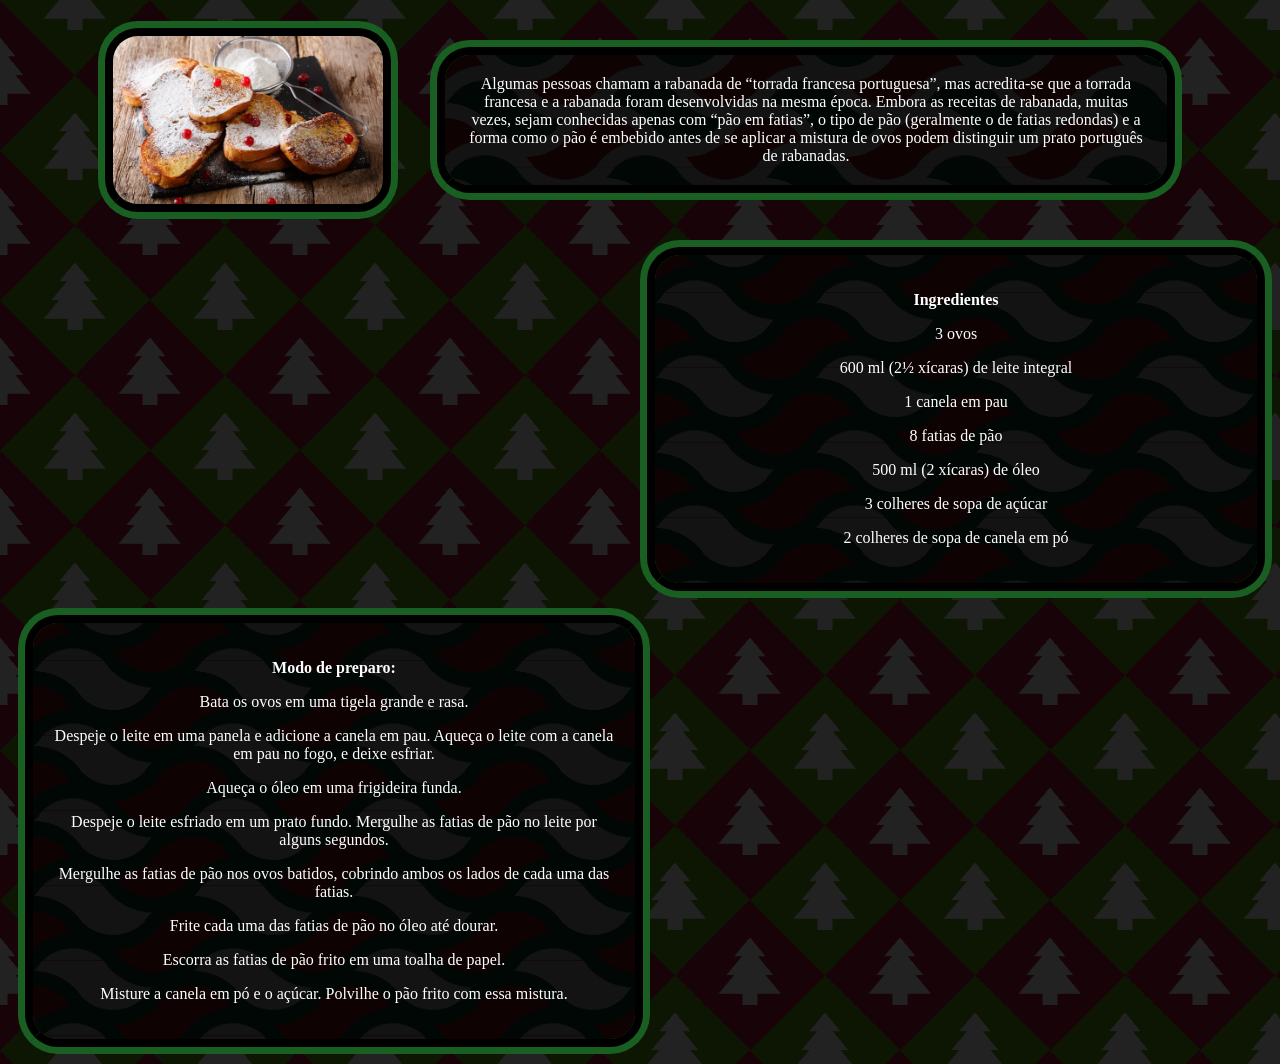
<file: As Receitas/Receita6.html>
<!DOCTYPE html>
<html lang="pt-br">
<head>
     <meta charset="UTF-8">
    <meta name="viewport" content="width=device-width, initial-scale=1.0">
    <link rel="apple-touch-icon" sizes="180x180" href="../Fotos/apple-touch-icon.png">
    <link rel="icon" type="image/png" sizes="32x32" href="../Fotos/favicon-32x32.png">
    <link rel="icon" type="image/png" sizes="16x16" href="../Fotos/favicon-16x16.png">
    <link rel="icon" href="../Fotos/favicon.ico">
    <link rel="manifest" href="../Fotos/site.webmanifest">
    <meta charset="UTF-8">
    <meta name="viewport" content="width=device-width, initial-scale=1.0">
    <title>Receita-6</title>
</head>
<body>
<link rel="stylesheet" href="receitas.css">
<div class="borda-D">
    <img src="../Fotos/Rabanada.webp" alt="Rabanada">
    <p class="borda-D"> Algumas pessoas chamam a rabanada de “torrada francesa portuguesa”, 
      mas acredita-se que a torrada francesa e a rabanada foram desenvolvidas na mesma época. 
      Embora as receitas de rabanada, muitas vezes, sejam conhecidas apenas com “pão em fatias”, 
      o tipo de pão (geralmente o de fatias redondas) e a forma como o pão é embebido 
      antes de se aplicar a mistura de ovos podem distinguir um prato português de rabanadas.</p>
</div>

<div class="borda" id="Esq">
 <p><strong>Ingredientes</strong> </p>

 <p>3 ovos </p>
 <p>600 ml (2½ xícaras) de leite integral </p>
 <p>1 canela em pau </p>
 <p>8 fatias de pão </p>
 <p>500 ml (2 xícaras) de óleo </p>
 <p>3 colheres de sopa de açúcar </p>
 <p>2 colheres de sopa de canela em pó </p>
</div>


<div class="borda" id="Dir">
  <p><strong>Modo de preparo:</strong></p>
  
 <p>Bata os ovos em uma tigela grande e rasa. </p>
 <p>Despeje o leite em uma panela e adicione a canela em pau. Aqueça o leite com a canela em pau no fogo, e deixe esfriar. </p>
 <p>Aqueça o óleo em uma frigideira funda. </p>
 <p>Despeje o leite esfriado em um prato fundo. Mergulhe as fatias de pão no leite por alguns segundos. </p>
 <p>Mergulhe as fatias de pão nos ovos batidos, cobrindo ambos os lados de cada uma das fatias. </p>
 <p>Frite cada uma das fatias de pão no óleo até dourar. </p>
 <p>Escorra as fatias de pão frito em uma toalha de papel. </p>
 <p>Misture a canela em pó e o açúcar. Polvilhe o pão frito com essa mistura. </p>
</div>


</body>
</html>
</file>
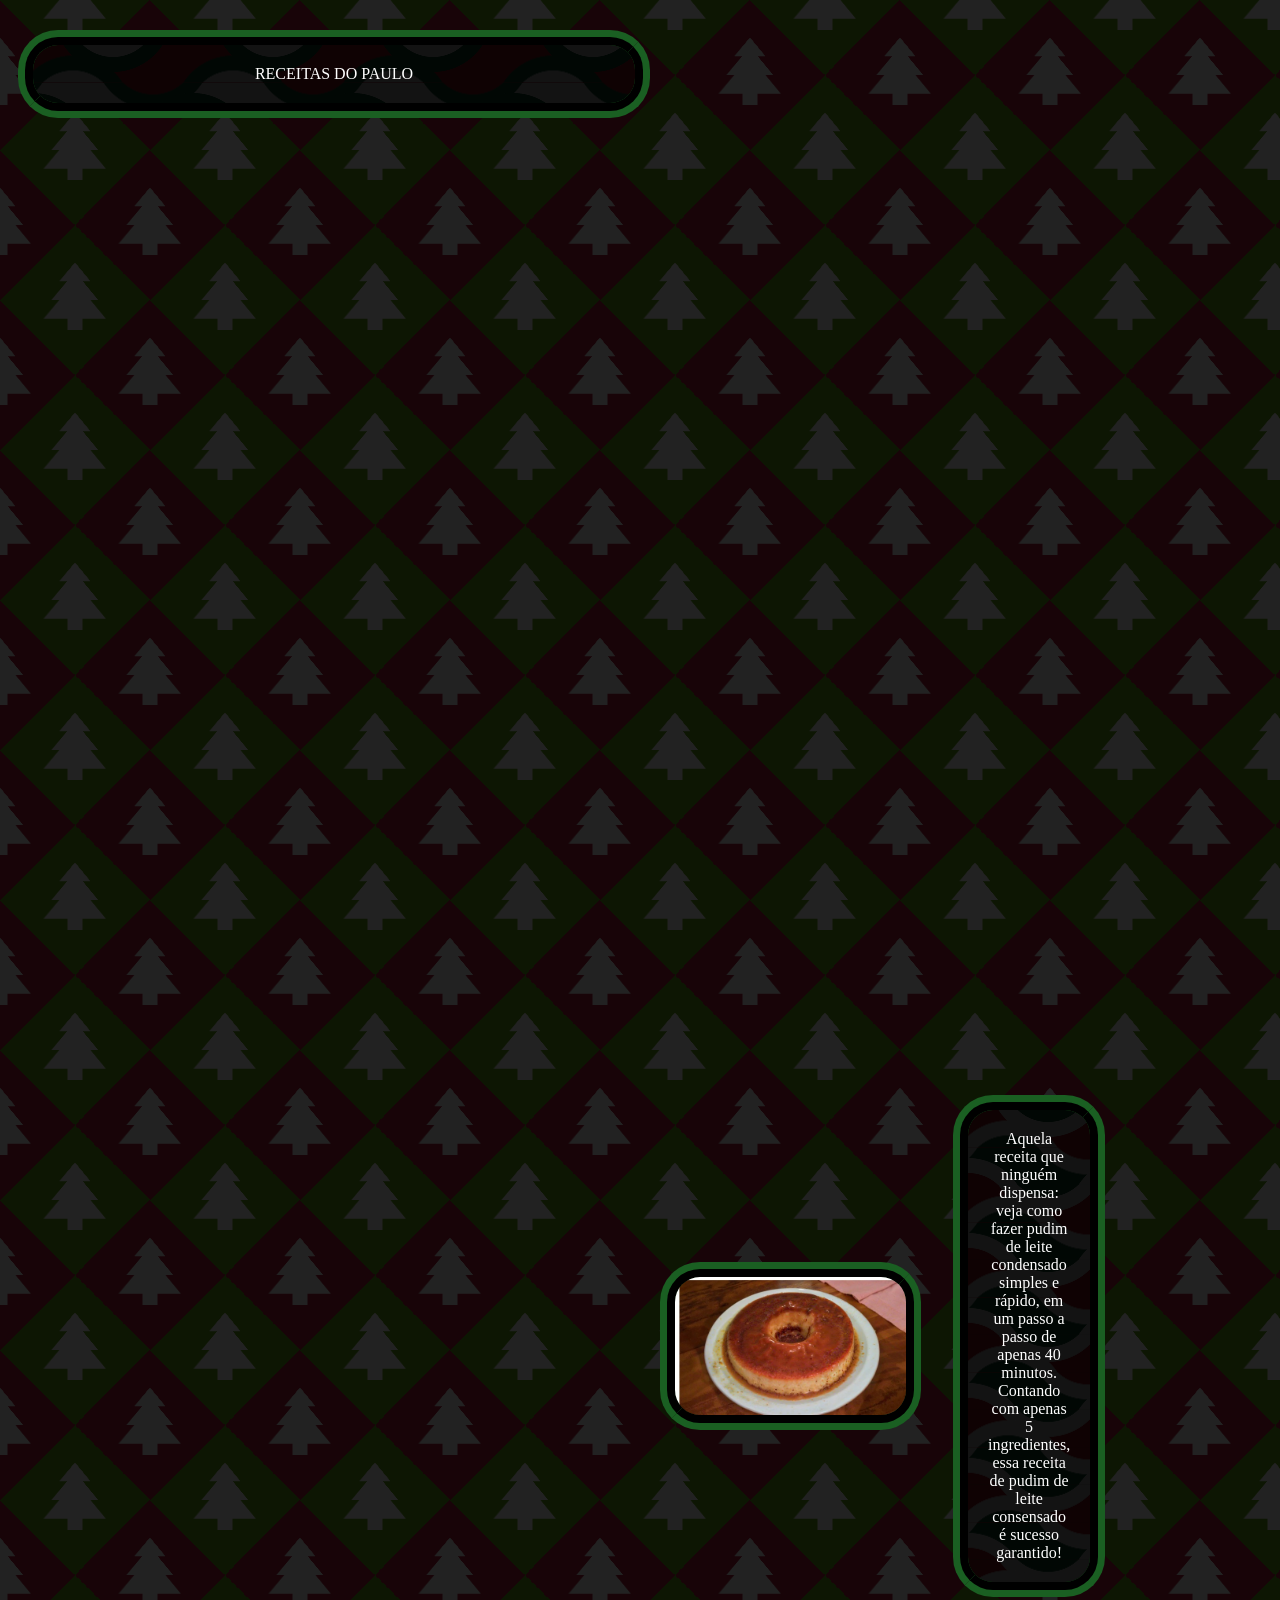
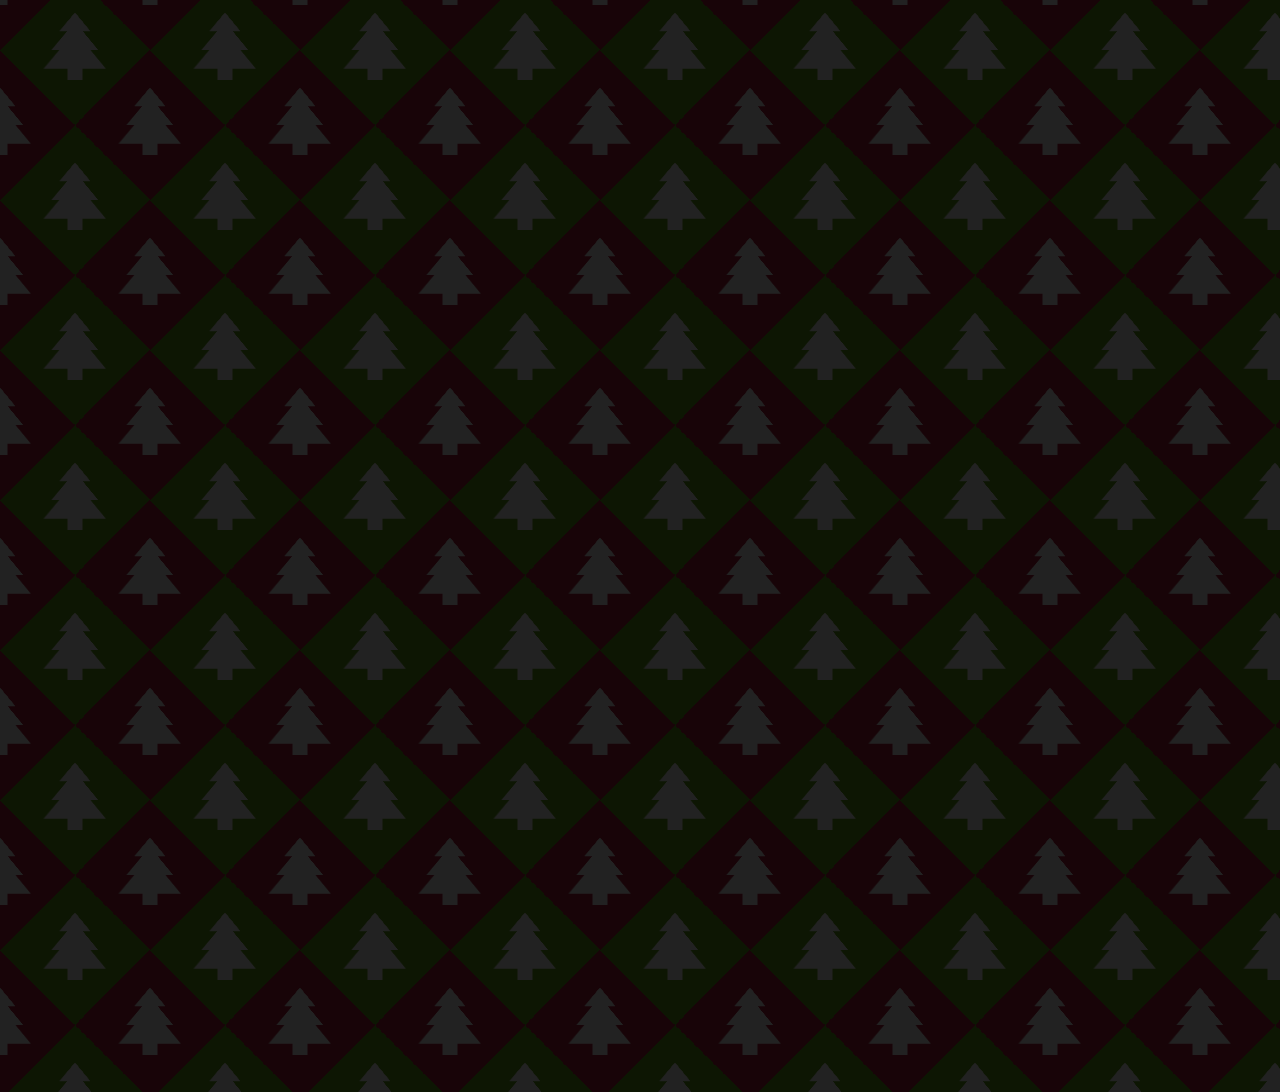
<file: As Receitas/Receitas7.html>
<p class="borda-E">RECEITAS DO PAULO</p> <!DOCTYPE html>
<html lang="pt-br">
<head>
    <meta charset="UTF-8">
    <meta name="viewport" content="width=device-width, initial-scale=1.0">
    <link rel="apple-touch-icon" sizes="180x180" href="../Fotos/apple-touch-icon.png">
    <link rel="icon" type="image/png" sizes="32x32" href="../Fotos/favicon-32x32.png">
    <link rel="icon" type="image/png" sizes="16x16" href="../Fotos/favicon-16x16.png">
    <link rel="icon" href="../Fotos/favicon.ico">
    <link rel="manifest" href="../Fotos/site.webmanifest">
    <title>Receita-1</title>
</head>
<body>
<link rel="stylesheet" href="receitas.css">
<div class="borda-D">
<img src="../Fotos/Bolo-1.jpeg" alt= "Pudim de leite condensado simples">
<p class="borda-D">
Aquela receita que ninguém dispensa: veja como fazer pudim de leite condensado simples e rápido, em um passo a passo de apenas 40 minutos. 
Contando com apenas 5 ingredientes, essa receita de pudim de leite consensado é sucesso garantido! </p>
<div class="borda" id="Esq">
<p><strong>Ingredientes (20 porções)</strong> <p>

   <p><strong>Massa</strong> <p>
    <p> 1 lata de leite condensado
    <p> 1 xicara de leite de vaca
    <p> 4 ovos inteiros 

   <p><strong>Calda</strong> 
  <p> 1 xicara (chá) de açucar 
   <p> 1/3 de xicara (chá) de água
</div>
<div class="borda" id="Dir">
  <p><strong> Modo de preparo: 40 minutos </strong>
    
  </p><strong>1-Calda</strong><p>
  <p>Em uma panela, misture a água e o açúcar até formar uma calda.</p>
  <p>2-Unte uma forma com a calda e reserve.</p>
  <p><strong>3-Massa</strong></p>
  <p>Bata todos os ingredientes no liquidificador e despeje na forma caramelizada.</p>
  <p>4-Leve para assar em banho-maria por 40 minutos.</p>
  <p>5-Desenforme e sirva.</p>
  <p><strong>Informações adicionais
Dicas para fazer a melhor receita de pudim de leite condensado</strong></p>
<p>Para a calda da sua receita de pudim de leite condensado dar certo, fique sempre com a proporção de meia medida de água para uma medida de açúcar.
Por exemplo, se você utilizar 1 xícara de chá de açúcar, a medida de água será de apenas 1/2 xícara (chá). Se você fizer um pudim maior, pode usar 2 xícaras (chá) de açúcar para 1 xícara de água. Seguindo essa dica, não tem erro!
Confira duas dicas para garantir que ele fique bem lisinho:
<p>
<p>1) Quando for colocar a massa do pudim na forma, use uma peneira;<p>
<p>2) Nunca asse o pudim de leite condensado em forno alto e tampe-o com papel-alumínio.<p>

<p><strong>Muitas outras variações da receita de pudim</strong></p>
<p>Para surpreender a família, você pode apostar no sabor superdiferente do pudim de doce de leite ou do pudim de tapioca. Já para aqueles que gostam de rapidez e praticidade na cozinha o pudim de geladeira e o pudim de microondas são ótimas versões da receita clássica.
Outras formas bem brasileiras de variar o sabor do pudim são pudim de pão de liquidificador, pudim de leite ninho e pudim de chocolate.<p>
</div>
<div class="borda" id="Esq">
<p>1. Salada de lentilha com couve-flor — Fresca, nutritiva e perfeita para começar a noite.</p>
<p>2. Salpicão de frango com iogurte — Uma versão mais leve e cremosa do clássico favorito das festas.</p>
<p>3. Peru com limão e ervas — Aves assadas suculentas com toque cítrico e aromático.</p>
<p>4. Frango assado de Natal (laranja, mel e alecrim) — Alternativa saborosa e agridoce para o prato principal.</p>
<p>5. Lombo assado com tomate e ervas — Carne macia e cheia de sabor para a mesa central.</p>
<p>6. Arroz vermelho festivo (cebola, amêndoas e figos) — Um acompanhamento elegante, colorido e com texturas marcantes.</p>
<p>7. Farofa de milho com cenoura e bacon — Pronta em cerca de 30 minutos, crocante e indispensável.</p>
<p>8. Rabanada de pão de forma — A sobremesa tradicional de Natal, dourada por fora e macia por dentro.</p>
<p>9. Panetone recheado com sorvete — Uma forma moderna e refrescante de servir o símbolo natalino.</p>
<p>10. Pudim de leite sem furinhos — A sobremesa clássica com textura lisa e aveludada.</p>
</div>
</file>
<file: Style.css>
html {
  --s: 75px; /* control the size */
  
  --_c:#0000,#222222 1deg 79deg,#0000 81deg;
  --g0:conic-gradient(from 140deg at 50% 87.5% ,var(--_c));
  --g1:conic-gradient(from 140deg at 50% 81.25%,var(--_c));
  --g2:conic-gradient(from 140deg at 50% 75%   ,var(--_c));
  --g3:conic-gradient(at 10% 20%,#0000 75%,#222222 0);
  background:
    var(--g0) 0 calc(var(--s)/-4),var(--g0) var(--s) calc(3*var(--s)/4),
    var(--g1) ,var(--g1) var(--s) var(--s),
    var(--g2) 0 calc(var(--s)/ 4),var(--g2) var(--s) calc(5*var(--s)/4),
    var(--g3) calc( var(--s)/-10) var(--s),
    var(--g3) calc(9*var(--s)/10) calc(2*var(--s)),
    repeating-conic-gradient(from 45deg,#180408 0 25%,#0d1603 0 50%);
  background-size: calc(2*var(--s)) calc(2*var(--s));
}
.love-ya-like-a-sister-regular {
    font-family: "Love Ya Like A Sister", cursive;
    font-weight: 400;
    font-style: normal;
  } 
  
  .lobster-two-regular {
    font-family: "Lobster Two", sans-serif;
    font-weight: 400;
    font-style: normal;
  }
body{
    color: #ffffff;
    text-align: center;
    }

#Ideia{
    color:#ffffff;
    font-size: 45px;
    font-family: "Love Ya Like A Sister";
    margin-top: 20px;
}
#Placeholder {
    display: flex;
    flex-direction: row; 
    margin: 20px;
    padding: 14px;
    border-radius: 8px;
    color: #ffffff;
    font-family: "Lobster Two";
    font-size: 16px;
    line-height: 1.5;
    align-items: center;

    /* Suas bordas */
    border-top: 15px ridge #030b04;
    border-right: 15px groove #030b04;
    border-bottom: 15px groove #030b04;
    border-left: 15px ridge #030b04;
    border-radius: 40px;

    /* O fundo em ondas */
    --s: 40px;
    --c1: #131313;
    --c2: #0f0203;
    --c3: #010704;
    --b: calc(var(--s)/2.67);
    --_r: calc(1.28*var(--s) + var(--b)/2) at left 50%;
    --_f: calc(100% - var(--b)),var(--c1) calc(101% - var(--b)) 100%,#0000 101%;
    --g0: calc(-.8*var(--s)),var(--c2) var(--_f);
    --g1: calc(-.8*var(--s)),var(--c3) var(--_f);
    --_s: calc(1.5*var(--s) + var(--b));
    background: 
        radial-gradient(var(--_r) bottom var(--g0)) calc(2*var(--s)) calc(-1*var(--_s)),
        radial-gradient(var(--_r) bottom var(--g1)) calc(-1*var(--s)) calc(var(--_s)/-2),
        radial-gradient(var(--_r) top    var(--g1)) 0 var(--_s),
        radial-gradient(var(--_r) top    var(--g0)) var(--s) calc(var(--_s)/ 2),
        linear-gradient(var(--c2) 50%,var(--c3) 0);
    background-size: calc(4*var(--s)) var(--_s);
        margin-bottom: 30px;
}

#Placeholder1 {
    display: flex;
    flex-direction: row-reverse; 
    margin: 20px;
    padding: 14px;
    border-radius: 8px;
    color: #ffffff;
    font-family: "Lobster Two";
    font-size: 16px;
    line-height: 1.5;
    align-items: center;

    

    /* Suas bordas */
    border-top: 15px ridge #030b04;
    border-right: 15px groove #030b04;
    border-bottom: 15px groove #030b04;
    border-left: 15px ridge #030b04;
    border-radius: 40px;

    /* O fundo em ondas */
    --s: 40px;
    --c1: #131313;
    --c2: #0f0203;
    --c3: #010704;
    --b: calc(var(--s)/2.67);
    --_r: calc(1.28*var(--s) + var(--b)/2) at left 50%;
    --_f: calc(100% - var(--b)),var(--c1) calc(101% - var(--b)) 100%,#0000 101%;
    --g0: calc(-.8*var(--s)),var(--c2) var(--_f);
    --g1: calc(-.8*var(--s)),var(--c3) var(--_f);
    --_s: calc(1.5*var(--s) + var(--b));
    background: 
        radial-gradient(var(--_r) bottom var(--g0)) calc(2*var(--s)) calc(-1*var(--_s)),
        radial-gradient(var(--_r) bottom var(--g1)) calc(-1*var(--s)) calc(var(--_s)/-2),
        radial-gradient(var(--_r) top    var(--g1)) 0 var(--_s),
        radial-gradient(var(--_r) top    var(--g0)) var(--s) calc(var(--_s)/ 2),
        linear-gradient(var(--c2) 50%,var(--c3) 0);
    background-size: calc(4*var(--s)) var(--_s);
    margin-top: 30px;
}
#img1{
    height: 200px; width: 200px;
}
#Tex-1{.box {
    align-items: center;
  }}



  * {
    margin: 0;
    padding: 0;
}

.Cards {
    width: 100%;
    display: flex;
    flex-wrap: wrap;}

.card {
    width: 300px;
    height: 460px;
    margin: 58px;
    --s: 40px;
    --c1: #131313;
    --c2:   #010704;
    --c3: #0f0203;
    --b: calc(var(--s)/2.67);
    --_r: calc(1.28*var(--s) + var(--b)/2) at left 50%;
    --_f: calc(100% - var(--b)),var(--c1) calc(101% - var(--b)) 100%,#0000 101%;
    --g0: calc(-.8*var(--s)),var(--c2) var(--_f);
    --g1: calc(-.8*var(--s)),var(--c3) var(--_f);
    --_s: calc(1.5*var(--s) + var(--b));
    background: 
        radial-gradient(var(--_r) bottom var(--g0)) calc(2*var(--s)) calc(-1*var(--_s)),
        radial-gradient(var(--_r) bottom var(--g1)) calc(-1*var(--s)) calc(var(--_s)/-2),
        radial-gradient(var(--_r) top    var(--g1)) 0 var(--_s),
        radial-gradient(var(--_r) top    var(--g0)) var(--s) calc(var(--_s)/ 2),
        linear-gradient(var(--c2) 50%,var(--c3) 0);
    background-size: calc(4*var(--s)) var(--_s);
    border-top: 15px ridge #030b04;
    border-right: 15px groove #030b04;
    border-bottom: 15px groove  #030b04;
    border-left: 15px ridge #030b04;
    border-radius: 40px;

    overflow: hidden;
}

.card-cabec {
    width: 100%;
    height: 200px;
    overflow: hidden;
}

.card-img {
    width: 100%;
    height: auto;
}

.card-corpo {
background: #103e0a;
height: 85px;
padding: 15px;
text-align: center;
font-family: "Love Ya Like A Sister"
}

.card-texto {
    font-size: 10px;
    width: 250;
    margin: 0;
        font-family: "Lobster Two"
}

.card-rodape {
    color: #124a10;
    background: #0f500a;
    padding: 15px;
    text-align: center;
    -webkit-text-fill-color: #ffffff;
        font-family: "Lobster Two"
}
@media (max-width: 768px) {
    .card {
        border-bottom: 15px groove  #030b03;; /* Aplicado em telas de até 768px */
    }
  }

  @media screen and (min-width: 600px) and (max-width: 1024px) {
    body{
      display: flexbox;
      overflow-wrap: anywhere;
    }}

  .borda-1{
    padding: 5px;
    margin: 30px;
    border-top: 20px ridge #030b04;
    border-right: 15px groove #030b04;
    border-bottom: 20px groove #030b04;
    border-left: 15px ridge #030b04;
    outline: 10px ridge #470000;
    outline-offset: 0px;
    border-radius: 25px;
    display: flexbox;
    font-family: "Lobster Two";

    /* O fundo em ondas */
    --s: 40px;
    --c1: #010704;
    --c2: #0f0203;
    --c3: #131313;
    --b: calc(var(--s)/2.67);
    --_r: calc(1.28*var(--s) + var(--b)/2) at left 50%;
    --_f: calc(100% - var(--b)),var(--c1) calc(101% - var(--b)) 100%,#0000 101%;
    --g0: calc(-.8*var(--s)),var(--c2) var(--_f);
    --g1: calc(-.8*var(--s)),var(--c3) var(--_f);
    --_s: calc(1.5*var(--s) + var(--b));
    background: 
        radial-gradient(var(--_r) bottom var(--g0)) calc(2*var(--s)) calc(-1*var(--_s)),
        radial-gradient(var(--_r) bottom var(--g1)) calc(-1*var(--s)) calc(var(--_s)/-2),
        radial-gradient(var(--_r) top    var(--g1)) 0 var(--_s),
        radial-gradient(var(--_r) top    var(--g0)) var(--s) calc(var(--_s)/ 2),
        linear-gradient(var(--c2) 50%,var(--c3) 0);
    background-size: calc(4*var(--s)) var(--_s);
}
</file>
<file: As Receitas/receitas.css>
body{
    color: white;
}
/*vvvvFundo Lindo de Natalvvvv*/
html {
  --s: 75px; /* control the size */

  --_c:#0000,#222222 1deg 79deg,#0000 81deg;
  --g0:conic-gradient(from 140deg at 50% 87.5% ,var(--_c));
  --g1:conic-gradient(from 140deg at 50% 81.25%,var(--_c));
  --g2:conic-gradient(from 140deg at 50% 75%   ,var(--_c));
  --g3:conic-gradient(at 10% 20%,#0000 75%,#222222 0);
  background:
    var(--g0) 0 calc(var(--s)/-4),var(--g0) var(--s) calc(3*var(--s)/4),
    var(--g1) ,var(--g1) var(--s) var(--s),
    var(--g2) 0 calc(var(--s)/ 4),var(--g2) var(--s) calc(5*var(--s)/4),
    var(--g3) calc( var(--s)/-10) var(--s),
    var(--g3) calc(9*var(--s)/10) calc(2*var(--s)),
    repeating-conic-gradient(from 45deg,#180408 0 25%,#0d1603 0 50%);
  background-size: calc(2*var(--s)) calc(2*var(--s));
}
/*^^^^Fundo Lindo de Natal^^^^*/

/*vvvv Borda Bonitinha pra Direita vvvv*/
.borda-D{
    float: right;
    box-sizing: border-box;
    width: 50%;
    margin: 10px;
    padding: 20px;
    align-items: center;
    text-align: center;
    flex-direction: row;
    /* borda */
    border-top: 15px ridge #030b04;
    border-right: 15px groove #030b04;
    border-bottom: 15px groove #030b04;
    border-left: 15px ridge #030b04;
    border-radius: 40px;

    /* O fundo em ondas */
    --s: 40px;
    --c1: #131313;
    --c2: #0f0203;
    --c3: #010704;
    --b: calc(var(--s)/2.67);
    --_r: calc(1.28*var(--s) + var(--b)/2) at left 50%;
    --_f: calc(100% - var(--b)),var(--c1) calc(101% - var(--b)) 100%,#0000 101%;
    --g0: calc(-.8*var(--s)),var(--c2) var(--_f);
    --g1: calc(-.8*var(--s)),var(--c3) var(--_f);
    --_s: calc(1.5*var(--s) + var(--b));
    background: 
        radial-gradient(var(--_r) bottom var(--g0)) calc(2*var(--s)) calc(-1*var(--_s)),
        radial-gradient(var(--_r) bottom var(--g1)) calc(-1*var(--s)) calc(var(--_s)/-2),
        radial-gradient(var(--_r) top    var(--g1)) 0 var(--_s),
        radial-gradient(var(--_r) top    var(--g0)) var(--s) calc(var(--_s)/ 2),
        linear-gradient(var(--c2) 50%,var(--c3) 0);
    background-size: calc(4*var(--s)) var(--_s);
}
/*^^^^ Borda Bonitinha pra Direita (use Class="borda-D") ^^^^*/
/*vvvv Mobile Bonito PT2 vvvv*/
@media screen and (max-width: 599px) {

    .borda-D {
        float: none;
        width: calc(100% - 40px);
        margin: 20px 20px 20px auto;
    }


    .borda-E {
        float: none;
        width: calc(100% - 40px);
        margin: 20px 20px 20px auto;
    }
}
/*^^^^ Mobile Bonito PT2 ^^^^*/

/*vvvv Borda Bonitinha pra Esquerda vvvv*/
.borda-E{
    float: left;
    box-sizing: border-box;
    width: 50%;
    margin: 10px;
    padding: 20px;
    align-items: center;
    text-align: center;
    flex-direction: row-reverse;
    /* borda */
    border-top: 15px ridge #030b04;
    border-right: 15px groove #030b04;
    border-bottom: 15px groove #030b04;
    border-left: 15px ridge #030b04;
    border-radius: 40px;

    /* O fundo em ondas */
    --s: 40px;
    --c1: #010704;
    --c2: #0f0203;
    --c3: #131313;
    --b: calc(var(--s)/2.67);
    --_r: calc(1.28*var(--s) + var(--b)/2) at left 50%;
    --_f: calc(100% - var(--b)),var(--c1) calc(101% - var(--b)) 100%,#0000 101%;
    --g0: calc(-.8*var(--s)),var(--c2) var(--_f);
    --g1: calc(-.8*var(--s)),var(--c3) var(--_f);
    --_s: calc(1.5*var(--s) + var(--b));
    background: 
        radial-gradient(var(--_r) bottom var(--g0)) calc(2*var(--s)) calc(-1*var(--_s)),
        radial-gradient(var(--_r) bottom var(--g1)) calc(-1*var(--s)) calc(var(--_s)/-2),
        radial-gradient(var(--_r) top    var(--g1)) 0 var(--_s),
        radial-gradient(var(--_r) top    var(--g0)) var(--s) calc(var(--_s)/ 2),
        linear-gradient(var(--c2) 50%,var(--c3) 0);
    background-size: calc(4*var(--s)) var(--_s);
}
/*^^^^ Borda Bonitinha pra Esquerda (use Class="borda-E")  ^^^^*/

div.borda-D,
div.borda-E {
    display: flex;
    align-items: center;
    gap: 32px;
    box-sizing: border-box;
    width: auto;
    margin: 20px 90px;
    padding: 0;
    border: 0;
    border-radius: 0;
    background: none;
}

div.borda-D {
    float: none;
}

div.borda-E {
    float: none;
    flex-direction: row-reverse;
}

div.borda-D > img,
div.borda-E > img {
    box-sizing: border-box;
    display: block;
    flex: 1 1 50%;
    width: 50%;
    max-width: 300px;
    height: auto;
    margin: 0 auto;
    border-top: 15px ridge #030b04;
    border-right: 15px groove #030b04;
    border-bottom: 15px groove #030b04;
    border-left: 15px ridge #030b04;
    border-radius: 40px;
}

div.borda-D > p,
div.borda-E > p {
    flex: 1 1 0;
    float: none;
    width: auto;
    margin: 20px 0;
}

@media screen and (max-width: 599px) {
    div.borda-D,
    div.borda-E {
        flex-direction: column;
        margin: 20px;
    }

    div.borda-D > img,
    div.borda-E > img {
        width: 100%;
    }

    div.borda-D > p,
    div.borda-E > p {
        width: 100%;
    }
}

/*Organizar no Mobile*/
@media screen and (min-width: 600px) and (max-width: 1024px) {
    body{
      display: flexbox;
      overflow-wrap: anywhere;
    }}
/*Organizar no Mobile*/

.borda{
    box-sizing: border-box;
    width: 50%;
    margin: 10px;
    padding: 20px;
    align-items: center;
    text-align: center;
    /* borda */
    border-top: 15px ridge #030b04;
    border-right: 15px groove #030b04;
    border-bottom: 15px groove #030b04;
    border-left: 15px ridge #030b04;
    border-radius: 40px;

    /* O fundo em ondas */
    --s: 40px;
    --c1: #010704;
    --c2: #0f0203;
    --c3: #131313;
    --b: calc(var(--s)/2.67);
    --_r: calc(1.28*var(--s) + var(--b)/2) at left 50%;
    --_f: calc(100% - var(--b)),var(--c1) calc(101% - var(--b)) 100%,#0000 101%;
    --g0: calc(-.8*var(--s)),var(--c2) var(--_f);
    --g1: calc(-.8*var(--s)),var(--c3) var(--_f);
    --_s: calc(1.5*var(--s) + var(--b));
    background: 
        radial-gradient(var(--_r) bottom var(--g0)) calc(2*var(--s)) calc(-1*var(--_s)),
        radial-gradient(var(--_r) bottom var(--g1)) calc(-1*var(--s)) calc(var(--_s)/-2),
        radial-gradient(var(--_r) top    var(--g1)) 0 var(--_s),
        radial-gradient(var(--_r) top    var(--g0)) var(--s) calc(var(--_s)/ 2),
        linear-gradient(var(--c2) 50%,var(--c3) 0);
    background-size: calc(4*var(--s)) var(--_s);
}

#Esq{
align-items: left;
margin-left: 50%;
}
#Dir{
    align-items: right;
    margin-right: 50%;
}
</file>
